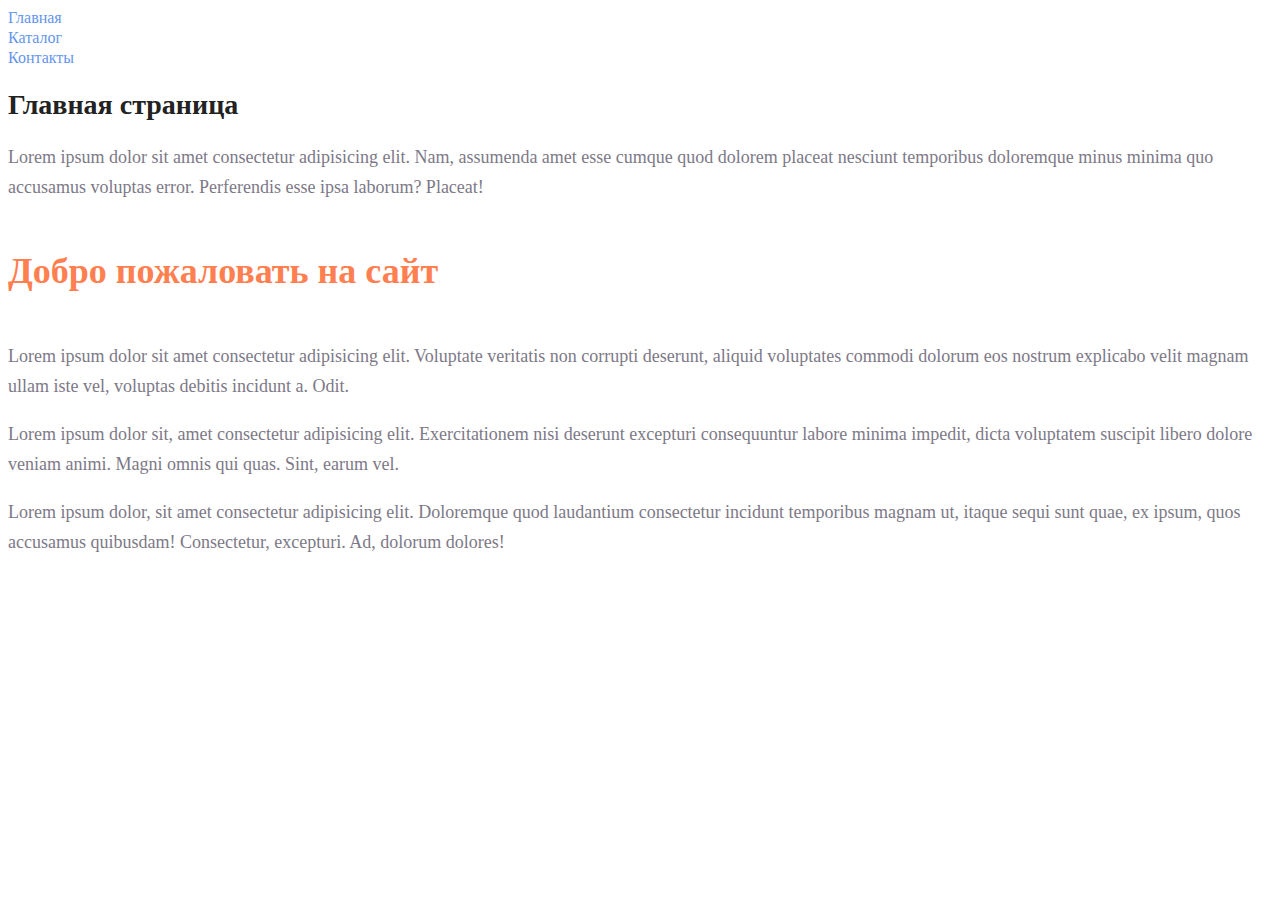
<file: index.html>
<!DOCTYPE html>
<html lang="ru">

<head>
    <meta charset="UTF-8">
    <meta name="viewport" content="width=device-width, initial-scale=1.0">
    <title>Main Page</title>
    <link rel="stylesheet" href="./styles/styles.css">
</head>

<body>
    <a class="menu_links" href="#">Главная</a><br>
    <a class="menu_links" href="catalog.html">Каталог</a><br>
    <a class="menu_links" href="contacts.html">Контакты</a><br>
    <h1 class="headline1_style">Главная страница</h1>
    <p class="paragraph_style">Lorem ipsum dolor sit amet consectetur adipisicing elit. Nam, assumenda amet esse
        cumque quod dolorem placeat nesciunt temporibus doloremque minus minima quo accusamus voluptas error.
        Perferendis esse ipsa laborum? Placeat!</p>
    <h2 class="headline2_style">Добро пожаловать на сайт</h2>
    <p class="paragraph_style">Lorem ipsum dolor sit amet consectetur adipisicing elit. Voluptate veritatis non
        corrupti deserunt, aliquid voluptates commodi dolorum eos nostrum explicabo velit magnam ullam iste vel,
        voluptas debitis incidunt a. Odit.</p>
    <p class="paragraph_style">Lorem ipsum dolor sit, amet consectetur adipisicing elit. Exercitationem nisi
        deserunt excepturi consequuntur labore minima impedit, dicta voluptatem suscipit libero dolore veniam animi.
        Magni omnis qui quas. Sint, earum vel.</p>
    <p class="paragraph_style">Lorem ipsum dolor, sit amet consectetur adipisicing elit. Doloremque quod laudantium
        consectetur incidunt temporibus magnam ut, itaque sequi sunt quae, ex ipsum, quos accusamus quibusdam!
        Consectetur, excepturi. Ad, dolorum dolores!</p>
</body>

</html>
</file>
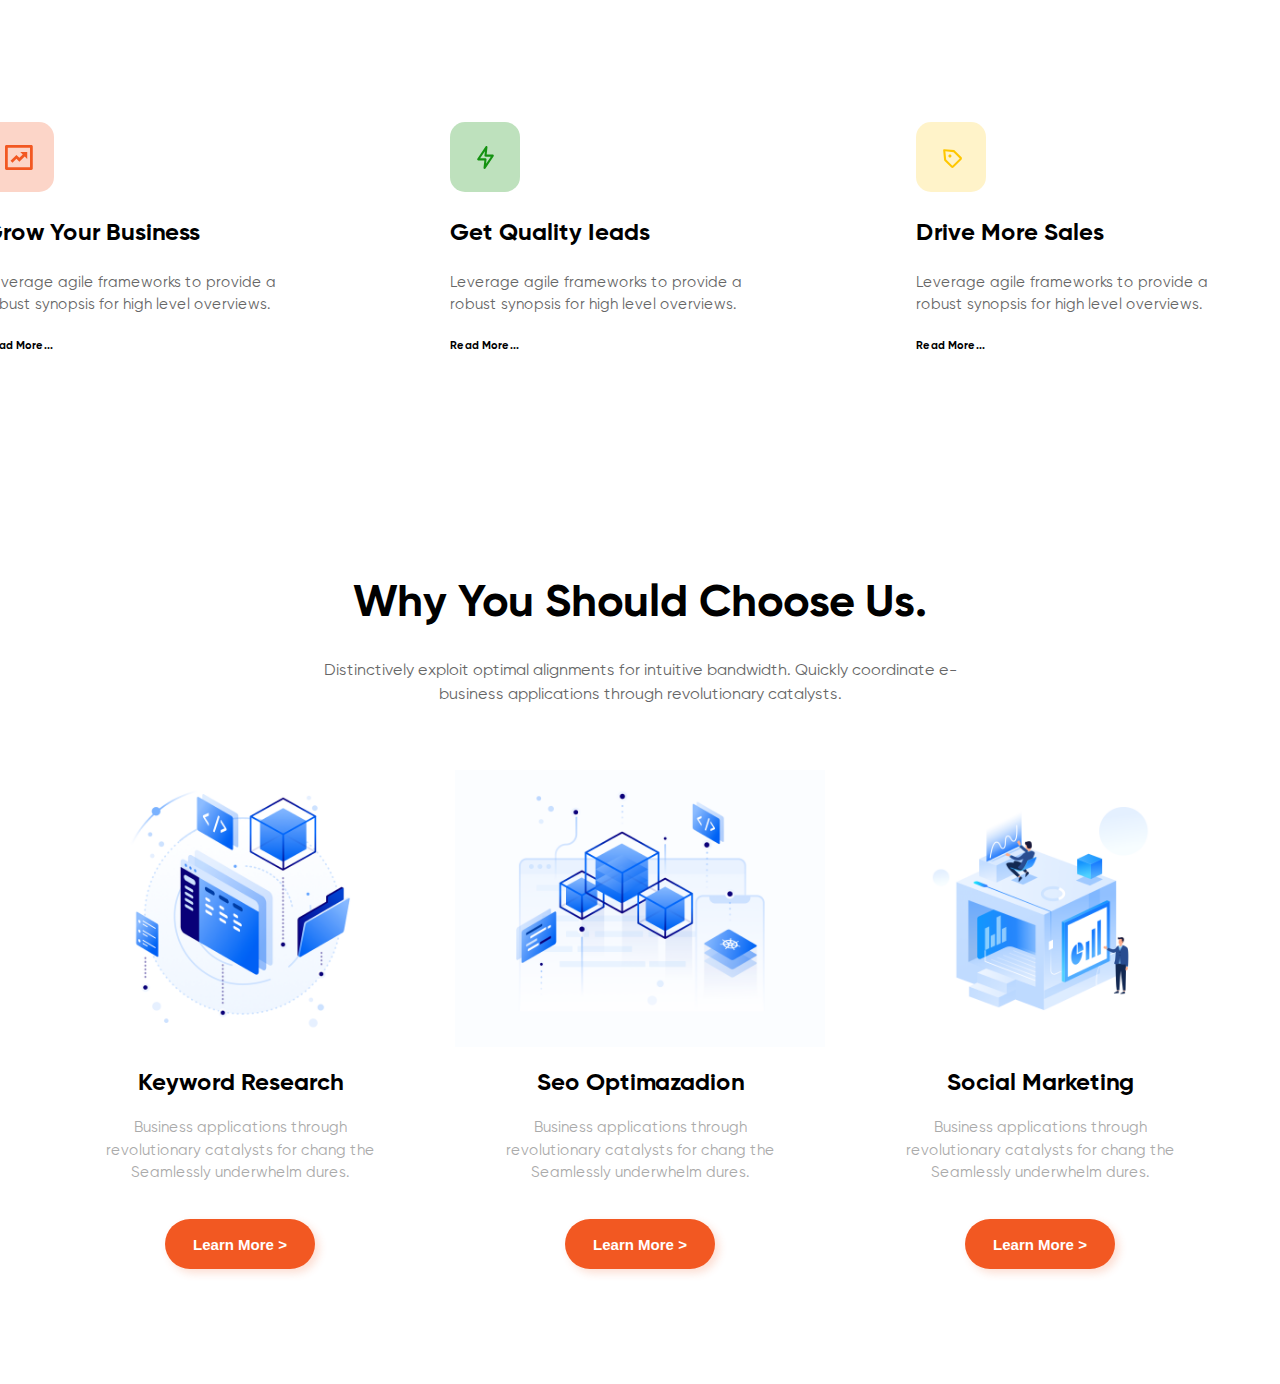
<file: Figma/HW 2/index.html>
<!DOCTYPE html>
<html lang="en">

<head>
    <meta charset="UTF-8">
    <meta name="viewport" content="width=device-width, initial-scale=1.0">
    <title>Seo2</title>

    <link rel="stylesheet" href="./assets/styles/style.css">
</head>

<body>
    <section class="upper-sect border">
        <div class="upper-block-flex">
            <div class="upper-block border">
                <img src="./assets/images/icon1.svg" alt="" class="block-content block-img">
                <h1 class="block-content block-tittle">Grow Your Business</h1>
                <p class="block-content block-text">Leverage agile frameworks to provide a robust synopsis for high
                    level overviews.
                </p>
                <a class="block-content block-link" href="#">Read More...</a>
            </div>
            <div class="upper-block border">
                <img src="./assets/images/icon2.svg" alt="" class="block-content block-img">
                <h1 class="block-content block-tittle">Get Quality Ieads</h1>
                <p class="block-content block-text">Leverage agile frameworks to provide a robust synopsis for high
                    level overviews.
                </p>
                <a class="block-content block-link" href="#">Read More...</a>
            </div>
            <div class="upper-block border">
                <img src="./assets/images/icon3.svg" alt="" class="block-content block-img">
                <h1 class="block-content block-tittle">Drive More Sales</h1>
                <p class="block-content block-text">Leverage agile frameworks to provide a robust synopsis for high
                    level overviews.
                </p>
                <a class="block-content block-link" href="#">Read More...</a>
            </div>
        </div>
    </section>
    <section class="bottom-sect border">
        <h1 class="bottom-sect-tittle">Why You Should Choose Us.</h1>
        <p class="bottom-sect-text">Distinctively exploit optimal alignments for intuitive bandwidth. Quickly coordinate e-business
            applications through revolutionary catalysts.</p>
        <div class="bottom-blocks-border border">
            <div class="bottom-block border">
                <img src="./assets/images/seamless.png" alt="" class="bottom-block-img">
                <h1 class="bottom-block-tittle">Keyword Research</h1>
                <p class="bottom-block-text">Business applications through revolutionary catalysts for chang the
                    Seamlessly underwhelm dures.</p>
                <button class="bottom-block-button">Learn More ></button>
            </div>
            <div class="bottom-block border">
                <img src="./assets/images/seoopt.png" alt="" class="bottom-block-img">
                <h1 class="bottom-block-tittle">Seo Optimazadion</h1>
                <p class="bottom-block-text">Business applications through revolutionary catalysts for chang the
                    Seamlessly underwhelm dures.</p>
                <button class="bottom-block-button">Learn More ></button>
            </div>
            <div class="bottom-block border">
                <img src="./assets/images/socmark.png" alt="" class="bottom-block-img">
                <h1 class="bottom-block-tittle">Social Marketing</h1>
                <p class="bottom-block-text">Business applications through revolutionary catalysts for chang the
                    Seamlessly underwhelm dures.</p>
                <button class="bottom-block-button">Learn More ></button>
            </div>
        </div>
    </section>
</body>

</html>
</file>
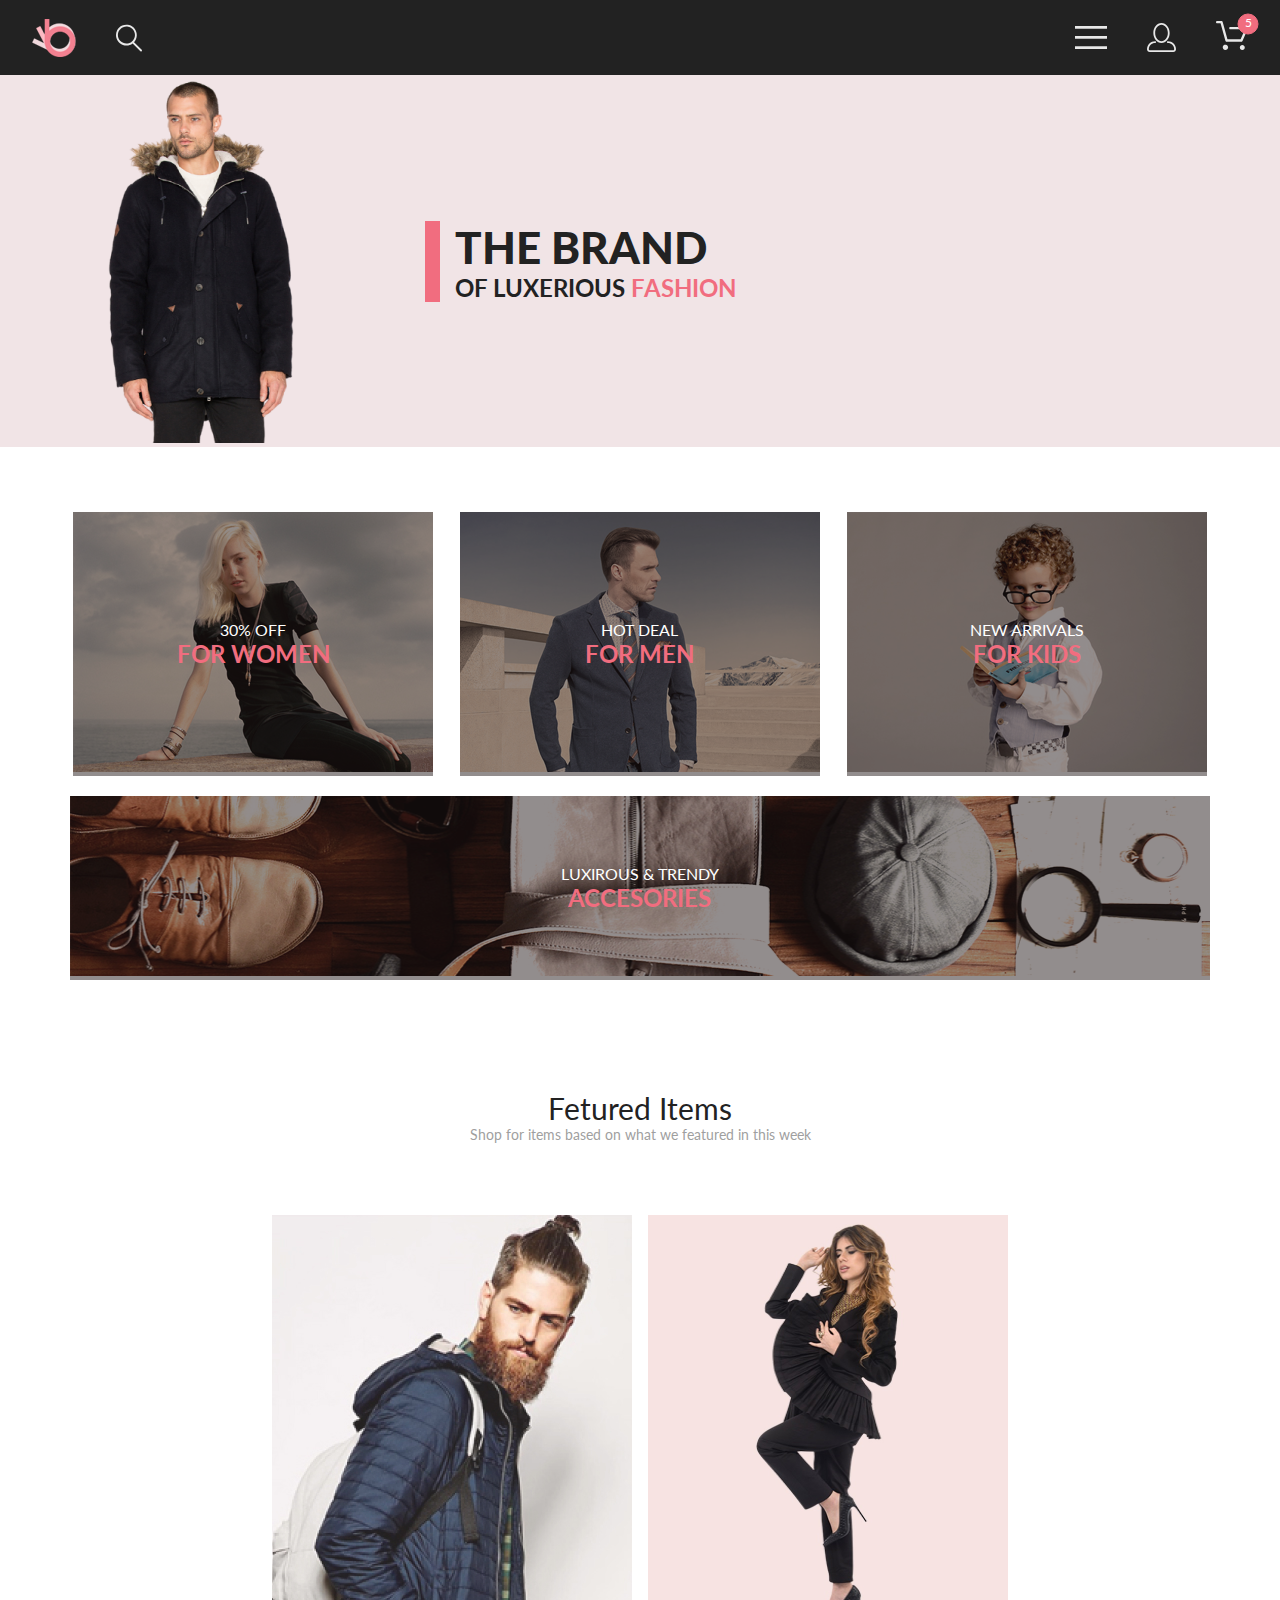
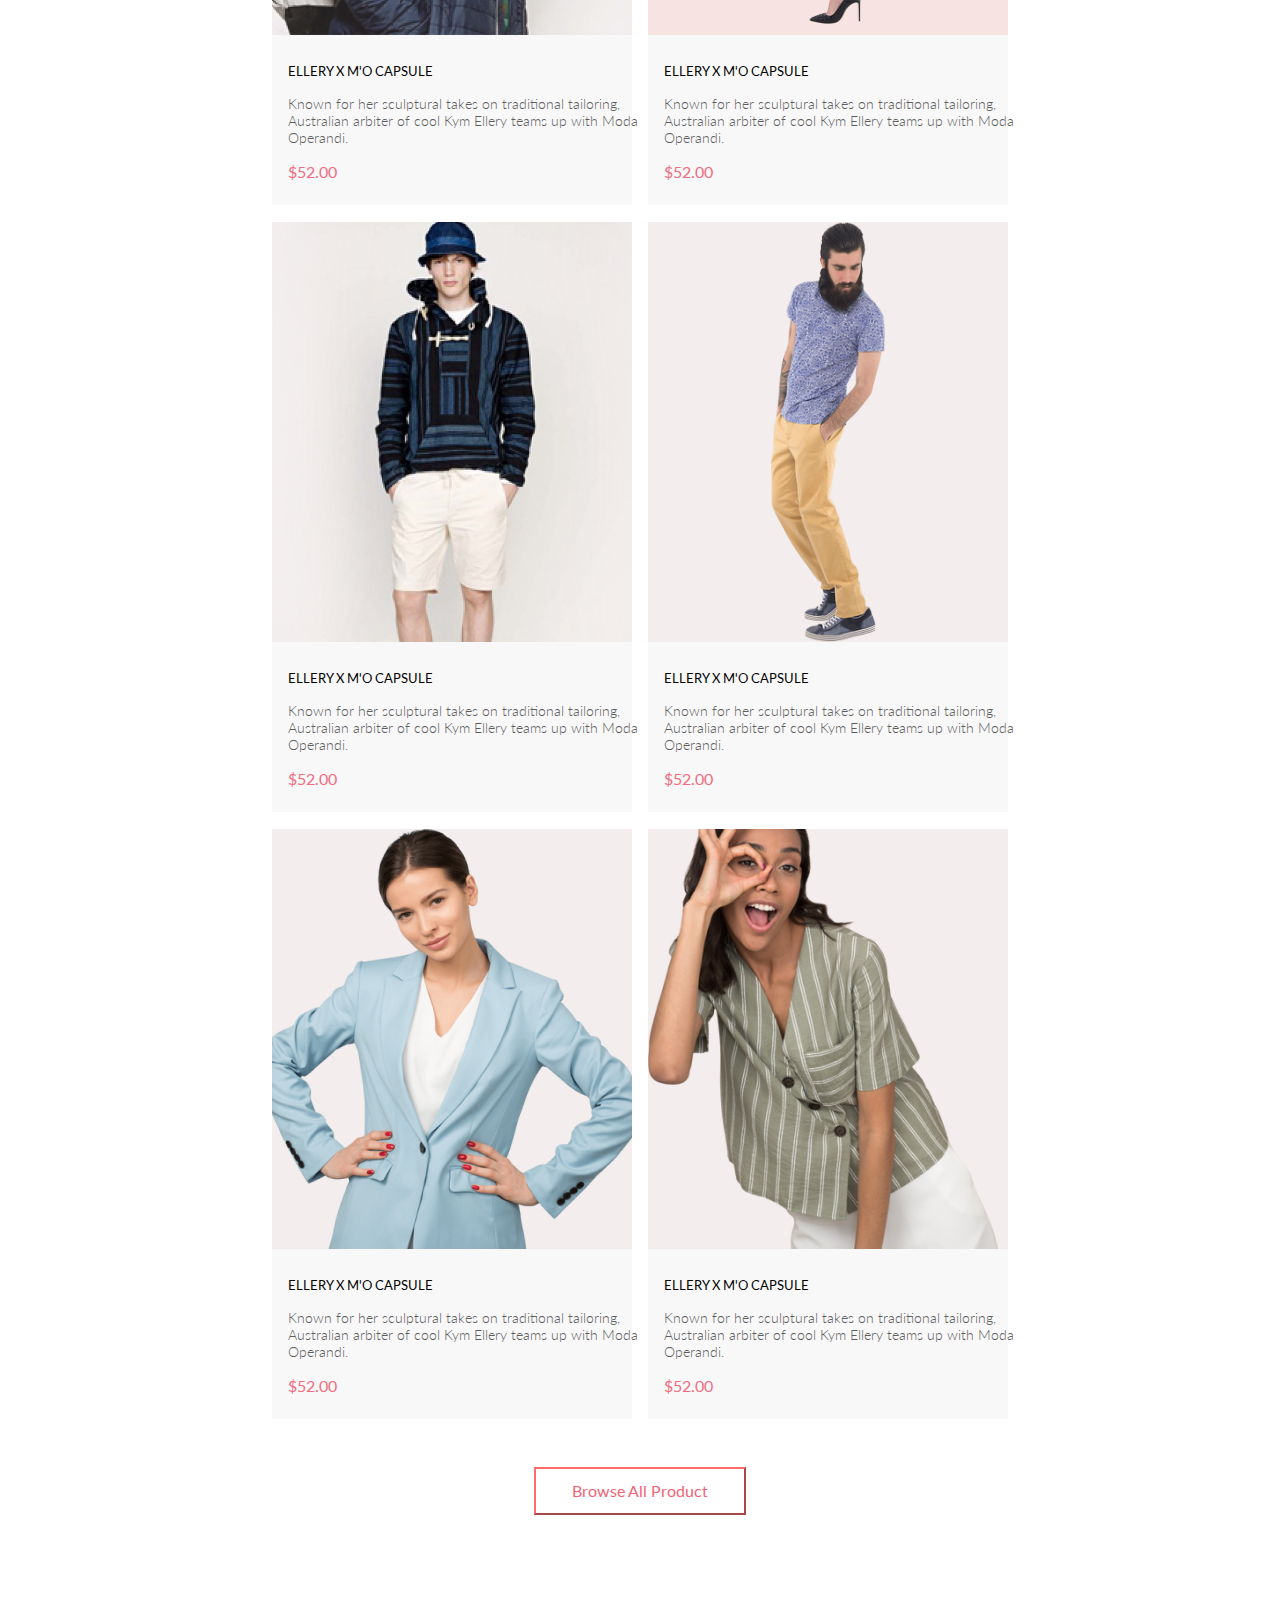
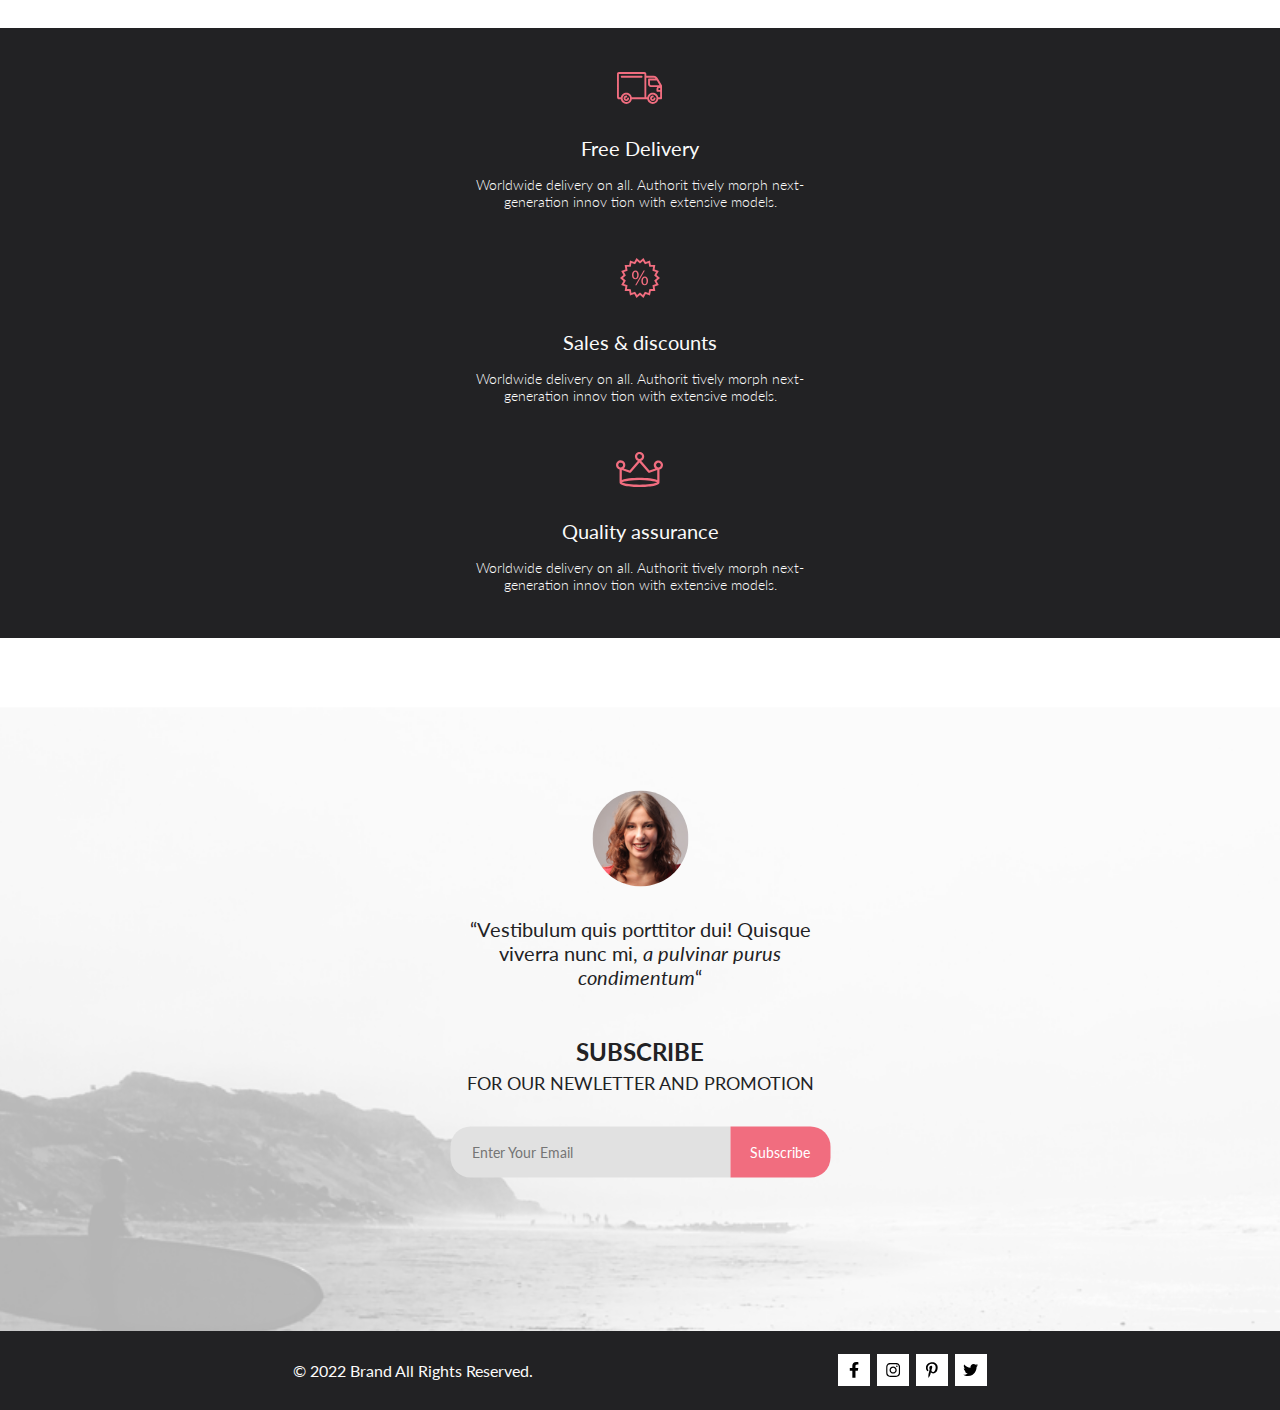
<file: Figma/HW/index.html>
<!DOCTYPE html>
<html lang="en">

<head>
    <meta charset="UTF-8">
    <meta name="viewport" content="width=device-width, initial-scale=1.0">
    <title>Seo & Digital</title>
    <link rel="stylesheet" href="./assets/styles/style.css">
    <link rel="preconnect" href="https://fonts.googleapis.com">
    <link rel="preconnect" href="https://fonts.gstatic.com" crossorigin>
    <link href="https://fonts.googleapis.com/css2?family=Lato:wght@300;400;700&display=swap" rel="stylesheet">
</head>

<body>
    <div class="head-color-sect">
        <div class="header-left imgs">
            <img class="logo-svg" src="./assets/images/header/logo.png" alt="">
            <img class="search-svg" src="./assets/images/header/search.svg" alt="">
        </div>
        <div class="header-right imgs">
            <img class="menu-svg" src="./assets/images/header/menu.svg" alt="">
            <div class="underheader-div-menu">
                <h1 class="underheader-div_menu tittle">MENU</h1>
                <p class="underheader-div_menu class">MAN</p>
                <p class="underheader-div_menu category">Accessories</p>
                <p class="underheader-div_menu category">Bags</p>
                <p class="underheader-div_menu category">Denim</p>
                <p class="underheader-div_menu category">T-Shirts</p>
                <p class="underheader-div_menu class">WOMAN</p>
                <p class="underheader-div_menu category">Accessories</p>
                <p class="underheader-div_menu category">Jackets & Coats</p>
                <p class="underheader-div_menu category">Polos</p>
                <p class="underheader-div_menu category">T-Shirts</p>
                <p class="underheader-div_menu category">Shirts</p>
                <p class="underheader-div_menu class">KIDS</p>
                <p class="underheader-div_menu category">Accessories</p>
                <p class="underheader-div_menu category">Jackets & Coats</p>
                <p class="underheader-div_menu category">Polos</p>
                <p class="underheader-div_menu category">T-Shirts</p>
                <p class="underheader-div_menu category">Shirts</p>
                <p class="underheader-div_menu category">Bags</p>
            </div>
            <img class="profile-svg mobile-hide" src="./assets/images/header/profile.svg" alt="">
            <div class="cart mobile-hide"><img class="cart-svg mobile-hide" src="./assets/images/header/cart.svg"
                    alt="">
                <div class="cart-counter mobile-hide">
                    <p class="count mobile-hide">5</p>
                </div>
            </div>
        </div>
    </div>
    <section class="underheader-sect">
        <div class="underheader-div-pic">
            <picture>
                <source class="mobile-img" media="(max-width:1439px)"
                    srcset="./assets/images/underheader/dude_in_jacket-mobile.png">
                <img class="mobile-hide" src="./assets/images/underheader/dude_in_jacket.png" alt="">
            </picture>
        </div>
        <div class="underheader-div-text">
            <h1 class="underheader-tittle">THE BRAND</h1>
            <p class="underheader-text">OF LUXERIOUS <span class="underheader-text fashion">FASHION</span></p>
        </div>
    </section>
    <section class="middle-content-sect">
        <div class="middle-content-grid">
            <div class="content-grid block">
                <div><img src="./assets/images/middle/1-forwomen.png" alt="" class="block-img">
                    <div class="image-filter"></div>
                </div>
                <div>
                    <h1 class="block-tittle">30% OFF<br><span class="colorized">FOR WOMEN</span></h1>
                </div>
            </div>
            <div class="content-grid block">
                <div><img src="./assets/images/middle/2-formen.png" alt="" class="block-img">
                    <div class="image-filter"></div>
                </div>
                <div>
                    <h1 class="block-tittle">HOT DEAL<br><span class="colorized">FOR MEN</span></h1>
                </div>
            </div>
            <div class="content-grid block">
                <div><img src="./assets/images/middle/3-forkids.png" alt="" class="block-img">
                    <div class="image-filter"></div>
                </div>
                <div>
                    <h1 class="block-tittle">NEW ARRIVALS<br><span class="colorized">FOR KIDS</span></h1>
                </div>
            </div>
            <div class="content-grid block bottom">
                <div><img src="./assets/images/middle/4-ACCESORIES.png" alt="" class="block-img wide">
                    <div class="image-filter"></div>
                </div>
                <div>
                    <h1 class="block-tittle">LUXIROUS & TRENDY<br><span class="colorized">ACCESORIES</span></h1>
                </div>
            </div>
        </div>
    </section>
    <section class="bottom-content-sect">
        <div class="bottom-content-tittle">
            <h1 class="bottom-tittle">Fetured Items</h1>
            <p class="bottom-text">Shop for items based on what we featured in this week</p>
        </div>
        <div class="bottom-content-grid">
            <div class="bottom-grid-block">
                <div class="filtered_img">
                    <button class="add-to-cart-button"><img src="./assets/images/header/cart.svg" alt="">Add to
                        Cart</button>
                    <img src="./assets/images/bottom/firstman.jpg" alt="" class="bottom-block-img">
                </div>
                <div class="bottom-block-text-content">
                    <h1 class="bottom-block-tittle">ELLERY X M'O CAPSULE</h1>
                    <p class="bottom-block-text">Known for her sculptural takes on traditional tailoring, Australian
                        arbiter
                        of cool Kym Ellery teams up with Moda Operandi.</p>
                    <p class="bottom-block-price">$52.00</p>
                </div>
            </div>
            <div class="bottom-grid-block">
                <div class="filtered_img">
                    <button class="add-to-cart-button"><img src="./assets/images/header/cart.svg" alt="">Add to
                        Cart</button>
                    <img src="./assets/images/bottom/secondwoman.jpg" alt="" class="bottom-block-img">
                </div>
                <div class="bottom-block-text-content">
                    <h1 class="bottom-block-tittle">ELLERY X M'O CAPSULE</h1>
                    <p class="bottom-block-text">Known for her sculptural takes on traditional tailoring, Australian
                        arbiter
                        of cool Kym Ellery teams up with Moda Operandi.</p>
                    <p class="bottom-block-price">$52.00</p>
                </div>
            </div>
            <div class="bottom-grid-block">
                <div class="filtered_img">
                    <button class="add-to-cart-button"><img src="./assets/images/header/cart.svg" alt="">Add to
                        Cart</button>
                    <img src="./assets/images/bottom/thirdman.png" alt="" class="bottom-block-img">
                </div>
                <div class="bottom-block-text-content">
                    <h1 class="bottom-block-tittle">ELLERY X M'O CAPSULE</h1>
                    <p class="bottom-block-text">Known for her sculptural takes on traditional tailoring, Australian
                        arbiter
                        of cool Kym Ellery teams up with Moda Operandi.</p>
                    <p class="bottom-block-price">$52.00</p>
                </div>
            </div>
            <div class="bottom-grid-block">
                <div class="filtered_img">
                    <button class="add-to-cart-button"><img src="./assets/images/header/cart.svg" alt="">Add to
                        Cart</button>
                    <img src="./assets/images/bottom/fourthman.png" alt="" class="bottom-block-img">
                </div>
                <div class="bottom-block-text-content">
                    <h1 class="bottom-block-tittle">ELLERY X M'O CAPSULE</h1>
                    <p class="bottom-block-text">Known for her sculptural takes on traditional tailoring, Australian
                        arbiter
                        of cool Kym Ellery teams up with Moda Operandi.</p>
                    <p class="bottom-block-price">$52.00</p>
                </div>
            </div>
            <div class="bottom-grid-block">
                <div class="filtered_img">
                    <button class="add-to-cart-button"><img src="./assets/images/header/cart.svg" alt="">Add to
                        Cart</button>
                    <img src="./assets/images/bottom/fivethwoman.png" alt="" class="bottom-block-img">
                </div>
                <div class="bottom-block-text-content">
                    <h1 class="bottom-block-tittle">ELLERY X M'O CAPSULE</h1>
                    <p class="bottom-block-text">Known for her sculptural takes on traditional tailoring, Australian
                        arbiter
                        of cool Kym Ellery teams up with Moda Operandi.</p>
                    <p class="bottom-block-price">$52.00</p>
                </div>
            </div>
            <div class="bottom-grid-block">
                <div class="filtered_img">
                    <button class="add-to-cart-button"><img src="./assets/images/header/cart.svg" alt="">Add to
                        Cart</button>
                    <img src="./assets/images/bottom/sixthwoman.png" alt="" class="bottom-block-img">
                </div>
                <div class="bottom-block-text-content">
                    <h1 class="bottom-block-tittle">ELLERY X M'O CAPSULE</h1>
                    <p class="bottom-block-text">Known for her sculptural takes on traditional tailoring, Australian
                        arbiter
                        of cool Kym Ellery teams up with Moda Operandi.</p>
                    <p class="bottom-block-price">$52.00</p>
                </div>
            </div>
        </div>
        <div class="bottom-button">
            <button class="b-button">Browse All Product</button>
        </div>
    </section>
    <section class="footer-up-sect">
        <div class="footer-up-sect-block">
            <svg xmlns="http://www.w3.org/2000/svg" width="46" height="32" viewBox="0 0 46 32" fill="none">
                <path
                    d="M30.2868 27.2429H14.8098C14.6026 28.5509 13.9355 29.742 12.9285 30.6021C11.9215 31.4621 10.6406 31.9346 9.31633 31.9346C7.99203 31.9346 6.71117 31.4621 5.70415 30.6021C4.69713 29.742 4.03003 28.5509 3.82283 27.2429H1.88582C1.391 27.2397 0.91765 27.0404 0.569536 26.6887C0.221422 26.337 0.0269624 25.8618 0.0288259 25.3669V1.87695C0.0266969 1.38195 0.221028 0.906335 0.56917 0.554443C0.917313 0.202551 1.39082 0.00317363 1.88582 0H27.4368C27.9318 0.00317353 28.4051 0.202522 28.7531 0.554443C29.1011 0.906364 29.2952 1.38204 29.2928 1.87695V3.78198H36.4138C36.4942 3.78164 36.5742 3.79208 36.6518 3.81299C38.9518 4.01299 40.1088 5.2129 41.3288 7.2749L44.8878 13.3689C44.9727 13.5136 45.0176 13.6782 45.0178 13.8459V26.304C45.0189 26.5515 44.9216 26.7892 44.7475 26.9651C44.5733 27.141 44.3364 27.2406 44.0888 27.2419H41.2748C41.0676 28.5499 40.4005 29.741 39.3935 30.6011C38.3865 31.4611 37.1056 31.9336 35.7813 31.9336C34.457 31.9336 33.1762 31.4611 32.1691 30.6011C31.1621 29.741 30.495 28.5499 30.2878 27.2419L30.2868 27.2429ZM32.0648 26.304C32.0727 27.0369 32.2973 27.7511 32.7102 28.3567C33.1231 28.9623 33.706 29.4322 34.3854 29.7073C35.0649 29.9824 35.8105 30.0503 36.5284 29.9026C37.2464 29.7548 37.9046 29.398 38.4202 28.877C38.9358 28.3559 39.2857 27.6941 39.426 26.9746C39.5662 26.2551 39.4905 25.5103 39.2083 24.8337C38.9262 24.1572 38.4502 23.5794 37.8403 23.1729C37.2304 22.7663 36.5138 22.5491 35.7808 22.5488C34.7905 22.5552 33.8431 22.9543 33.1464 23.6582C32.4498 24.3621 32.0608 25.3136 32.0648 26.304ZM5.60085 26.304C5.60874 27.0369 5.83327 27.7511 6.2462 28.3567C6.65914 28.9623 7.24201 29.4322 7.92143 29.7073C8.60086 29.9824 9.34648 30.0503 10.0644 29.9026C10.7824 29.7548 11.4406 29.398 11.9562 28.877C12.4718 28.3559 12.8217 27.6941 12.962 26.9746C13.1022 26.2551 13.0265 25.5103 12.7443 24.8337C12.4622 24.1572 11.9862 23.5794 11.3763 23.1729C10.7664 22.7663 10.0498 22.5491 9.31682 22.5488C8.3263 22.5549 7.37866 22.9537 6.68181 23.6577C5.98496 24.3617 5.59585 25.3134 5.59984 26.304H5.60085ZM41.2728 25.366H43.1588V19.7478H40.4228C40.3002 19.7473 40.1789 19.7227 40.0659 19.6753C39.9528 19.6279 39.8502 19.5585 39.7639 19.4714C39.6776 19.3843 39.6094 19.281 39.563 19.1675C39.5167 19.054 39.4932 18.9324 39.4938 18.8098V16.9629C39.4935 16.2423 39.7691 15.5488 40.2638 15.0249H33.8848C33.8076 15.0248 33.7307 15.015 33.6558 14.9958C32.9511 14.933 32.2956 14.6081 31.819 14.0852C31.3423 13.5623 31.0793 12.8794 31.0818 12.1719V7.47192C31.0812 7.34927 31.1047 7.22758 31.151 7.11401C31.1973 7.00044 31.2656 6.89725 31.3519 6.81006C31.4381 6.72286 31.5407 6.6535 31.6538 6.60596C31.7669 6.55841 31.8882 6.53361 32.0108 6.53296H38.4938C38.1495 6.21428 37.7421 5.97123 37.2981 5.81982C36.854 5.66842 36.3831 5.61187 35.9158 5.65381H29.2928V25.3618H30.2868C30.494 24.0538 31.1611 22.8627 32.1682 22.0027C33.1752 21.1426 34.456 20.6702 35.7803 20.6702C37.1046 20.6702 38.3855 21.1426 39.3925 22.0027C40.3995 22.8627 41.0666 24.0538 41.2738 25.3618L41.2728 25.366ZM14.8088 25.366H27.4358V1.87598H1.88582V25.366H3.82283C4.03003 24.058 4.69713 22.8666 5.70415 22.0066C6.71117 21.1465 7.99203 20.6741 9.31633 20.6741C10.6406 20.6741 11.9215 21.1465 12.9285 22.0066C13.9355 22.8666 14.6026 24.058 14.8098 25.366H14.8088ZM41.3508 16.9658V17.875H43.1588V16.0278H42.2798C42.033 16.0294 41.7968 16.1288 41.6229 16.304C41.449 16.4792 41.3516 16.716 41.3518 16.9629L41.3508 16.9658ZM32.9378 12.1738C32.9368 12.4263 33.0359 12.6691 33.2134 12.8486C33.3909 13.0282 33.6324 13.13 33.8848 13.1318C33.9487 13.1316 34.0124 13.1384 34.0748 13.1519H42.5998L39.8339 8.41602H32.9338L32.9378 12.1738ZM33.0308 26.3059C33.0279 25.5734 33.3157 24.8695 33.8311 24.3489C34.3464 23.8283 35.0473 23.5333 35.7798 23.5288C36.0286 23.5288 36.2672 23.6278 36.4431 23.8037C36.619 23.9796 36.7178 24.218 36.7178 24.4668C36.7178 24.7156 36.619 24.9542 36.4431 25.1301C36.2672 25.306 36.0286 25.4048 35.7798 25.4048C35.6015 25.4032 35.4267 25.4548 35.2777 25.5527C35.1286 25.6507 35.012 25.7905 34.9427 25.9548C34.8733 26.1191 34.8544 26.3005 34.8882 26.4756C34.922 26.6507 35.0071 26.8118 35.1326 26.9385C35.2582 27.0651 35.4185 27.1516 35.5933 27.187C35.7681 27.2224 35.9494 27.2051 36.1144 27.1372C36.2793 27.0693 36.4203 26.9538 36.5196 26.8057C36.6188 26.6575 36.6718 26.4833 36.6718 26.3049C36.6718 26.0587 36.7696 25.8226 36.9438 25.6484C37.1179 25.4743 37.3541 25.3765 37.6003 25.3765C37.8466 25.3765 38.0828 25.4743 38.2569 25.6484C38.431 25.8226 38.5288 26.0587 38.5288 26.3049C38.5288 27.0343 38.2391 27.7338 37.7234 28.2495C37.2077 28.7652 36.5082 29.0549 35.7788 29.0549C35.0495 29.0549 34.35 28.7652 33.8343 28.2495C33.3186 27.7338 33.0288 27.0343 33.0288 26.3049L33.0308 26.3059ZM6.56682 26.3059C6.56389 25.5734 6.85171 24.8695 7.36708 24.3489C7.88245 23.8283 8.58329 23.5333 9.31584 23.5288C9.56462 23.5288 9.8032 23.6278 9.97911 23.8037C10.155 23.9796 10.2538 24.218 10.2538 24.4668C10.2538 24.7156 10.155 24.9542 9.97911 25.1301C9.8032 25.306 9.56462 25.4048 9.31584 25.4048C9.13751 25.4032 8.9627 25.4548 8.81365 25.5527C8.66459 25.6507 8.548 25.7905 8.47865 25.9548C8.40931 26.1191 8.39033 26.3005 8.42415 26.4756C8.45797 26.6507 8.54305 26.8118 8.6686 26.9385C8.79414 27.0651 8.95449 27.1516 9.12929 27.187C9.30409 27.2224 9.48546 27.2051 9.65038 27.1372C9.8153 27.0693 9.95634 26.9538 10.0556 26.8057C10.1548 26.6575 10.2078 26.4833 10.2078 26.3049C10.2078 26.0587 10.3057 25.8226 10.4798 25.6484C10.6539 25.4743 10.8901 25.3765 11.1363 25.3765C11.3826 25.3765 11.6188 25.4743 11.7929 25.6484C11.967 25.8226 12.0648 26.0587 12.0648 26.3049C12.0648 27.0343 11.7751 27.7338 11.2594 28.2495C10.7437 28.7652 10.0442 29.0549 9.31484 29.0549C8.58549 29.0549 7.88601 28.7652 7.37029 28.2495C6.85456 27.7338 6.56484 27.0343 6.56484 26.3049L6.56682 26.3059ZM4.70885 5.65991C4.46008 5.65991 4.22149 5.56116 4.04558 5.38525C3.86967 5.20934 3.77083 4.9707 3.77083 4.72192C3.77083 4.47315 3.86967 4.2345 4.04558 4.05859C4.22149 3.88268 4.46008 3.78394 4.70885 3.78394H24.6088C24.8576 3.78394 25.0962 3.88268 25.2721 4.05859C25.448 4.2345 25.5468 4.47315 25.5468 4.72192C25.5468 4.9707 25.448 5.20934 25.2721 5.38525C25.0962 5.56116 24.8576 5.65991 24.6088 5.65991H4.70885Z"
                    fill="#F16D7F" />
            </svg>
            <h1 class="footer-tittle">Free Delivery</h1>
            <p class="footer-text">Worldwide delivery on all. Authorit tively morph next-generation innov tion with
                extensive models.</p>
        </div>
        <div class="footer-up-sect-block"><svg xmlns="http://www.w3.org/2000/svg" width="40" height="40"
                viewBox="0 0 40 40" fill="none">
                <path
                    d="M19.9939 37.0239L16.5229 39.9238L14.2349 36.0039L9.99487 37.5159L9.17285 33.0359L4.67987 32.991L5.41187 28.491L1.20386 26.8909L3.41388 22.925L-0.00012207 19.96L3.41187 16.9929L1.2019 13.0278L5.41089 11.428L4.67786 6.93286L9.17188 6.88892L9.9939 2.40894L14.2339 3.91992L16.5219 0L19.9929 2.8999L23.4639 0L25.7529 3.9209L29.9929 2.40894L30.8139 6.88989L35.3079 6.93481L34.5759 11.4299L38.7839 13.03L36.5739 16.9958L39.9859 19.9609L36.5739 22.928L38.7829 26.894L34.5739 28.4939L35.3069 32.988L30.8119 33.033L29.9909 37.5139L25.7529 36.0029L23.4639 39.9229L19.9939 37.0239ZM21.1999 35.541L22.9609 37.012L24.1219 35.022L24.9139 33.666L26.3819 34.189L28.5329 34.957L28.9499 32.6838L29.2349 31.1289L30.7959 31.113L33.0779 31.092L32.7059 28.8098L32.4519 27.25L33.9109 26.696L36.0449 25.8828L34.9249 23.873L34.1589 22.498L35.3419 21.4709L37.0759 19.9609L35.3429 18.4609L34.1599 17.4319L34.9259 16.0559L36.0469 14.0449L33.9129 13.2339L32.4539 12.6809L32.7089 11.1208L33.0809 8.83984L30.7989 8.81689L29.2389 8.80103L28.9539 7.24683L28.5379 4.97388L26.3859 5.74097L24.9179 6.26392L24.1249 4.90698L22.9629 2.91699L21.2009 4.38794L19.9958 5.39282L18.7909 4.38794L17.0299 2.91699L15.8689 4.90601L15.0769 6.26294L13.6078 5.73999L11.4579 4.97192L11.0399 7.24585L10.7549 8.80005L9.19489 8.81592L6.91388 8.83789L7.28589 11.1199L7.53986 12.678L6.08087 13.2329L3.94586 14.0439L5.06689 16.0549L5.83289 17.4299L4.6499 18.459L2.91589 19.967L4.64886 21.4739L5.83185 22.5029L5.06586 23.8779L3.94489 25.8879L6.07788 26.698L7.5379 27.2529L7.2829 28.812L6.91187 31.0959L9.19287 31.1189L10.7529 31.135L11.0379 32.6899L11.4549 34.9619L13.6069 34.1948L15.0759 33.6719L15.8679 35.0288L17.0299 37.019L18.7909 35.5479L19.9958 34.543L21.1999 35.541ZM21.3179 23.02C21.3179 20.093 22.8829 18.4648 24.7769 18.4648C26.7829 18.4648 28.0769 20.0279 28.0769 22.7949C28.0769 25.8539 26.4919 27.3718 24.6619 27.3718C22.8829 27.3718 21.3379 25.922 21.3179 23.02ZM22.8389 22.9319C22.8159 24.7829 23.5209 26.1899 24.7109 26.1899C25.9879 26.1899 26.5609 24.8049 26.5609 22.8899C26.5609 21.1249 26.0539 19.6528 24.7109 19.6528C23.4999 19.6488 22.8389 21.1029 22.8389 22.9309V22.9319ZM15.1938 27.332L23.6089 12.613H24.8419L16.4269 27.332H15.1938ZM11.9789 16.99C11.9789 14.09 13.5419 12.458 15.4369 12.458C17.4369 12.458 18.7629 14.022 18.7629 16.79C18.7629 19.848 17.1769 21.365 15.3269 21.365C13.5439 21.365 11.9999 19.915 11.9789 16.991V16.99ZM13.5209 16.9238C13.4769 18.7748 14.1618 20.1809 15.3708 20.1829C16.6479 20.1829 17.2209 18.7988 17.2209 16.8828C17.2209 15.1168 16.7139 13.645 15.3708 13.645C14.1618 13.642 13.5209 15.092 13.5209 16.925V16.9238Z"
                    fill="#F16D7F" />
            </svg>
            <h1 class="footer-tittle">Sales & discounts</h1>
            <p class="footer-text">Worldwide delivery on all. Authorit tively morph next-generation innov tion with
                extensive models.</p>
        </div>
        <div class="footer-up-sect-block"><svg xmlns="http://www.w3.org/2000/svg" width="48" height="35"
                viewBox="0 0 48 35" fill="none">
                <path
                    d="M42.393 8.53564C41.1766 8.52335 40.0049 8.99349 39.1342 9.84302C38.2635 10.6925 37.7647 11.8522 37.747 13.0686C37.7501 13.7086 37.8911 14.3405 38.1603 14.9211C38.4295 15.5018 38.8206 16.0176 39.3071 16.4336L33.4471 18.4888L25.1081 8.80566C26.0034 8.50693 26.7831 7.93646 27.3388 7.17358C27.8945 6.41071 28.1983 5.49331 28.2081 4.54956C28.1828 3.33432 27.6824 2.17743 26.814 1.3269C25.9457 0.476377 24.7785 0 23.563 0C22.3475 0 21.1804 0.476377 20.3121 1.3269C19.4437 2.17743 18.9432 3.33432 18.918 4.54956C18.9277 5.48395 19.2253 6.39274 19.7702 7.15186C20.3151 7.91097 21.0809 8.48368 21.9631 8.79175L13.611 18.4917L7.7531 16.4368C8.23917 16.0206 8.62989 15.5045 8.89873 14.9238C9.16757 14.3432 9.30822 13.7116 9.31108 13.0718C9.33412 12.195 9.10852 11.3296 8.66045 10.5757C8.21238 9.82172 7.56009 9.2099 6.77898 8.81104C5.99787 8.41217 5.11986 8.2424 4.24639 8.32153C3.37291 8.40067 2.53965 8.72555 1.84295 9.2583C1.14624 9.79105 0.614525 10.5101 0.309254 11.3323C0.00398245 12.1545 -0.0623783 13.0462 0.117848 13.9045C0.298073 14.7629 0.717494 15.5526 1.32769 16.1826C1.93788 16.8126 2.71394 17.2571 3.56609 17.4646V29.7556C3.57345 29.8376 3.59015 29.9184 3.61602 29.9966C3.58308 30.1233 3.56636 30.2538 3.56609 30.3848C3.56609 34.7968 21.485 34.9268 23.528 34.9268C25.571 34.9268 43.49 34.7978 43.49 30.3848C43.4893 30.2539 43.4725 30.1234 43.44 29.9966C43.4676 29.9189 43.4845 29.8379 43.49 29.7556V17.4646C44.5889 17.2244 45.5587 16.5828 46.2094 15.6653C46.8601 14.7478 47.1449 13.6204 47.0082 12.5039C46.8715 11.3874 46.323 10.3621 45.4701 9.62866C44.6173 8.89526 43.5214 8.50653 42.397 8.53857L42.393 8.53564ZM21.174 4.55176C21.1625 4.07755 21.2926 3.61062 21.5477 3.21069C21.8027 2.81076 22.1712 2.49591 22.606 2.3064C23.0408 2.11688 23.5223 2.06132 23.9889 2.14673C24.4555 2.23214 24.8861 2.45463 25.2256 2.78589C25.5652 3.11715 25.7982 3.542 25.8951 4.00635C25.9919 4.4707 25.9482 4.95345 25.7695 5.39282C25.5907 5.8322 25.2851 6.20831 24.8915 6.47314C24.498 6.73798 24.0345 6.8795 23.5601 6.87964C22.9354 6.88605 22.3335 6.64481 21.8863 6.2085C21.4391 5.77218 21.183 5.17647 21.174 4.55176ZM13.584 20.8276C13.801 20.9026 14.0353 20.9113 14.2573 20.8525C14.4792 20.7938 14.6786 20.6701 14.83 20.4976L23.5301 10.3977L32.23 20.4976C32.3812 20.6702 32.5804 20.7938 32.8022 20.8528C33.0239 20.9117 33.2581 20.9033 33.475 20.8286L41.2331 18.1038V28.0408C36.3481 25.9188 25.124 25.8406 23.533 25.8406C21.942 25.8406 10.7141 25.9198 5.83306 28.0408V18.1038L13.584 20.8276ZM23.527 32.7166C14.827 32.7166 9.27802 31.7057 6.97002 30.8547C6.61895 30.7373 6.28322 30.578 5.97002 30.3806C6.69202 29.8596 9.03109 29.1487 12.9361 28.6487C19.9715 27.844 27.0756 27.844 34.111 28.6487C38.011 29.1487 40.3561 29.8596 41.0761 30.3806C40.7654 30.5794 40.4312 30.7388 40.0811 30.8547C37.7791 31.7037 32.235 32.7166 23.527 32.7166ZM2.28008 13.0686C2.26895 12.5945 2.39939 12.1279 2.65471 11.7283C2.91003 11.3286 3.27866 11.0139 3.71355 10.8247C4.14844 10.6355 4.62977 10.5801 5.09624 10.6658C5.56271 10.7514 5.99313 10.9743 6.33245 11.3057C6.67176 11.637 6.90458 12.0618 7.00127 12.5261C7.09797 12.9904 7.05412 13.4731 6.87529 13.9124C6.69647 14.3516 6.39074 14.7277 5.99724 14.9924C5.60374 15.2572 5.14033 15.3986 4.66607 15.3987C4.04091 15.4054 3.43856 15.1638 2.99126 14.7271C2.54396 14.2903 2.28825 13.6937 2.28008 13.0686ZM42.393 15.3987C41.935 15.3875 41.4906 15.2414 41.1152 14.9788C40.7398 14.7162 40.4501 14.3487 40.2825 13.9224C40.1149 13.496 40.0768 13.0297 40.1729 12.5818C40.269 12.1339 40.4952 11.7241 40.8229 11.4041C41.1507 11.084 41.5656 10.8677 42.0157 10.7822C42.4658 10.6968 42.931 10.7459 43.3533 10.9236C43.7756 11.1013 44.1361 11.3997 44.3897 11.7812C44.6433 12.1628 44.7788 12.6105 44.7791 13.0686C44.7704 13.6935 44.5144 14.2895 44.0672 14.7261C43.62 15.1626 43.0179 15.4041 42.393 15.3977V15.3987Z"
                    fill="#F16D7F" />
            </svg>
            <h1 class="footer-tittle">Quality assurance</h1>
            <p class="footer-text">Worldwide delivery on all. Authorit tively morph next-generation innov tion with
                extensive models.</p>
        </div>
    </section>
    <section class="footer-med-sect">
        <div class="footer-med-sect__bg"><img class="footer-med-sect__bg-img" src="./assets/images/footer/bgimg.png"
                alt="">
            <div class="footer-med-sect__content">
                <div class="footer-med-sect__content-left-block"><img class="footer-med-sect__content-img"
                        src="./assets/images/footer/face.png" alt="">
                    <p class="footer-med-sect__content-text">“Vestibulum quis porttitor dui! Quisque viverra nunc mi,
                        <span class="footer-med-sect__content-text italic">a pulvinar purus condimentum</span>“
                    </p>
                </div>
                <div class="footer-med-sect__content-right-block">
                    <h1 class="footer-med-sect__content-right-block-text">SUBSCRIBE<br><span
                            class="footer-med-sect__content-right-block-text smaller">FOR OUR NEWLETTER AND
                            PROMOTION</span></h1>
                    <div class="footer-med-sect__content-right-block-items"><input
                            class="footer-med-sect__content-right-block-input" type="email" name="input_email"
                            id="email_id" placeholder="Enter Your Email">
                        <button class="footer-med-sect__content-right-block-button" type="submit">Subscribe</button>
                    </div>
                </div>
            </div>
        </div>
    </section>
    <section class="footer-down-sect">
        <div class="footer-down-sect__text">
            <p>© 2022 Brand All Rights Reserved.</p>
        </div>
        <div class="footer-down-sect__icons">
            <svg class="footer-down-sect__icons icon" xmlns="http://www.w3.org/2000/svg" width="9" height="15"
                viewBox="0 0 9 15" fill="none">
                <path
                    d="M8.08827 8.28L8.50677 5.61602H5.89013V3.88729C5.89013 3.15847 6.25565 2.44806 7.42756 2.44806H8.61713V0.179975C8.61713 0.179975 7.53763 0 6.50551 0C4.35064 0 2.94211 1.27593 2.94211 3.5857V5.61602H0.546783V8.28H2.94211V14.72H5.89013V8.28H8.08827Z"
                    fill="black" />
            </svg>
            <svg class="footer-down-sect__icons icon" xmlns="http://www.w3.org/2000/svg" width="16" height="17"
                viewBox="0 0 16 17" fill="none">
                <g clip-path="url(#clip0_190_1610)">
                    <path
                        d="M8.13677 4.68162C6.02163 4.68162 4.31555 6.38494 4.31555 8.49666C4.31555 10.6084 6.02163 12.3117 8.13677 12.3117C10.2519 12.3117 11.958 10.6084 11.958 8.49666C11.958 6.38494 10.2519 4.68162 8.13677 4.68162ZM8.13677 10.9769C6.76991 10.9769 5.65248 9.86463 5.65248 8.49666C5.65248 7.12869 6.76658 6.01639 8.13677 6.01639C9.50695 6.01639 10.6211 7.12869 10.6211 8.49666C10.6211 9.86463 9.50363 10.9769 8.13677 10.9769ZM13.0056 4.52557C13.0056 5.02029 12.6065 5.41541 12.1143 5.41541C11.6188 5.41541 11.223 5.01697 11.223 4.52557C11.223 4.03416 11.6221 3.63572 12.1143 3.63572C12.6065 3.63572 13.0056 4.03416 13.0056 4.52557ZM15.5364 5.42869C15.4799 4.2367 15.2072 3.18084 14.3325 2.31092C13.4612 1.441 12.4036 1.16873 11.2097 1.10897C9.9792 1.03924 6.29101 1.03924 5.0605 1.10897C3.8699 1.16541 2.81233 1.43768 1.93768 2.3076C1.06302 3.17752 0.793639 4.23338 0.733776 5.42537C0.663937 6.65389 0.663937 10.3361 0.733776 11.5646C0.790313 12.7566 1.06302 13.8125 1.93768 14.6824C2.81233 15.5523 3.86658 15.8246 5.0605 15.8844C6.29101 15.9541 9.9792 15.9541 11.2097 15.8844C12.4036 15.8279 13.4612 15.5556 14.3325 14.6824C15.2039 13.8125 15.4766 12.7566 15.5364 11.5646C15.6063 10.3361 15.6063 6.65721 15.5364 5.42869ZM13.9468 12.8828C13.6874 13.5336 13.1852 14.0349 12.53 14.2972C11.5489 14.6857 9.22094 14.5961 8.13677 14.5961C7.05259 14.5961 4.72128 14.6824 3.74353 14.2972C3.09169 14.0383 2.58951 13.5369 2.32678 12.8828C1.93768 11.9033 2.02747 9.57908 2.02747 8.49666C2.02747 7.41424 1.941 5.0867 2.32678 4.11053C2.58619 3.45975 3.08837 2.95838 3.74353 2.69608C4.72461 2.3076 7.05259 2.39725 8.13677 2.39725C9.22094 2.39725 11.5523 2.31092 12.53 2.69608C13.1818 2.95506 13.684 3.45643 13.9468 4.11053C14.3359 5.09002 14.2461 7.41424 14.2461 8.49666C14.2461 9.57908 14.3359 11.9066 13.9468 12.8828Z"
                        fill="black" />
                </g>
                <defs>
                    <clipPath id="clip0_190_1610">
                        <rect width="14.8991" height="17" fill="white" transform="translate(0.68396)" />
                    </clipPath>
                </defs>
            </svg>
            <svg class="footer-down-sect__icons icon" xmlns="http://www.w3.org/2000/svg" width="13" height="16"
                viewBox="0 0 13 16" fill="none">
                <g clip-path="url(#clip0_190_1618)">
                    <path
                        d="M6.7402 0.203125C3.55552 0.203125 0.408081 2.34063 0.408081 5.8C0.408081 8 1.63726 9.25 2.38221 9.25C2.68951 9.25 2.86643 8.3875 2.86643 8.14375C2.86643 7.85313 2.13079 7.23438 2.13079 6.025C2.13079 3.5125 4.03043 1.73125 6.48878 1.73125C8.60259 1.73125 10.167 2.94062 10.167 5.1625C10.167 6.82187 9.50585 9.93437 7.3641 9.93437C6.59121 9.93437 5.93006 9.37187 5.93006 8.56563C5.93006 7.38438 6.74951 6.24062 6.74951 5.02187C6.74951 2.95312 3.83487 3.32812 3.83487 5.82812C3.83487 6.35313 3.90006 6.93437 4.13286 7.4125C3.70451 9.26875 2.82919 12.0344 2.82919 13.9469C2.82919 14.5375 2.91299 15.1188 2.96886 15.7094C3.0744 15.8281 3.02163 15.8156 3.18304 15.7563C4.74744 13.6 4.69157 13.1781 5.39928 10.3562C5.78107 11.0875 6.76814 11.4812 7.55034 11.4812C10.8468 11.4812 12.3274 8.24688 12.3274 5.33125C12.3274 2.22813 9.66415 0.203125 6.7402 0.203125Z"
                        fill="black" />
                </g>
                <defs>
                    <clipPath id="clip0_190_1618">
                        <rect width="11.9193" height="16" fill="white" transform="translate(0.408081)" />
                    </clipPath>
                </defs>
            </svg>
            <svg class="footer-down-sect__icons icon" xmlns="http://www.w3.org/2000/svg" width="17" height="16"
                viewBox="0 0 17 16" fill="none">
                <g clip-path="url(#clip0_190_1614)">
                    <path
                        d="M14.4181 4.74107C14.4281 4.88319 14.4281 5.02535 14.4281 5.16747C14.4281 9.50247 11.1509 14.4974 5.16096 14.4974C3.31558 14.4974 1.60132 13.9593 0.159302 13.0253C0.421495 13.0558 0.673569 13.0659 0.94585 13.0659C2.46851 13.0659 3.8702 12.5482 4.98953 11.6649C3.5576 11.6345 2.3576 10.6903 1.94415 9.39081C2.14585 9.42125 2.34751 9.44156 2.5593 9.44156C2.85172 9.44156 3.14418 9.40094 3.41643 9.32991C1.92401 9.02531 0.80465 7.70553 0.80465 6.11163V6.07103C1.23825 6.31469 1.74249 6.46697 2.2769 6.48725C1.39959 5.89841 0.824826 4.89335 0.824826 3.75628C0.824826 3.14716 0.98614 2.58878 1.26851 2.10147C2.87187 4.09131 5.28195 5.39078 7.98443 5.53294C7.93403 5.28928 7.90376 5.0355 7.90376 4.78169C7.90376 2.97457 9.35586 1.5025 11.1609 1.5025C12.0987 1.5025 12.9457 1.89844 13.5407 2.53803C14.2768 2.39591 14.9827 2.12178 15.6079 1.74616C15.3659 2.5076 14.8516 3.14719 14.176 3.55325C14.8315 3.48222 15.4668 3.29944 16.0516 3.04566C15.608 3.69538 15.0533 4.27403 14.4181 4.74107Z"
                        fill="black" />
                </g>
                <defs>
                    <clipPath id="clip0_190_1614">
                        <rect width="15.8924" height="16" fill="white" transform="translate(0.159302)" />
                    </clipPath>
                </defs>
            </svg>
        </div>
    </section>
</body>

</html>
</file>
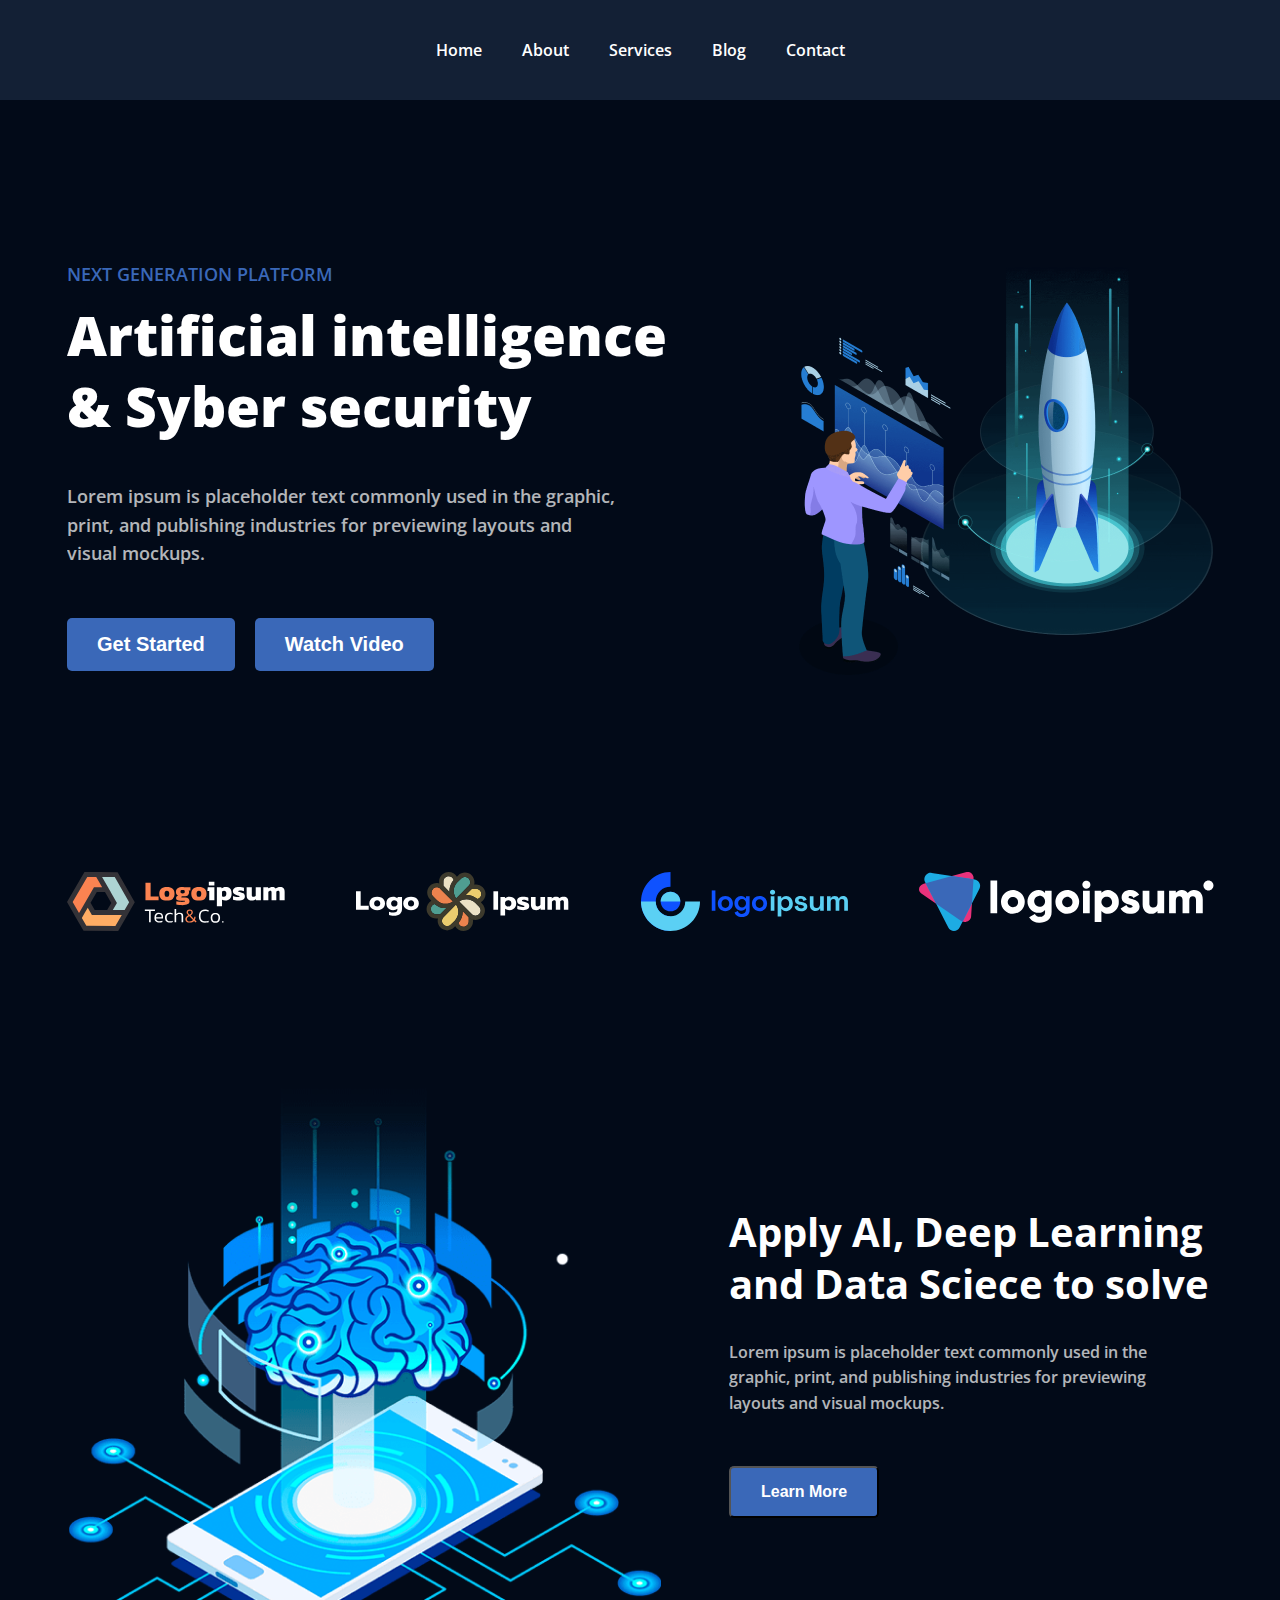
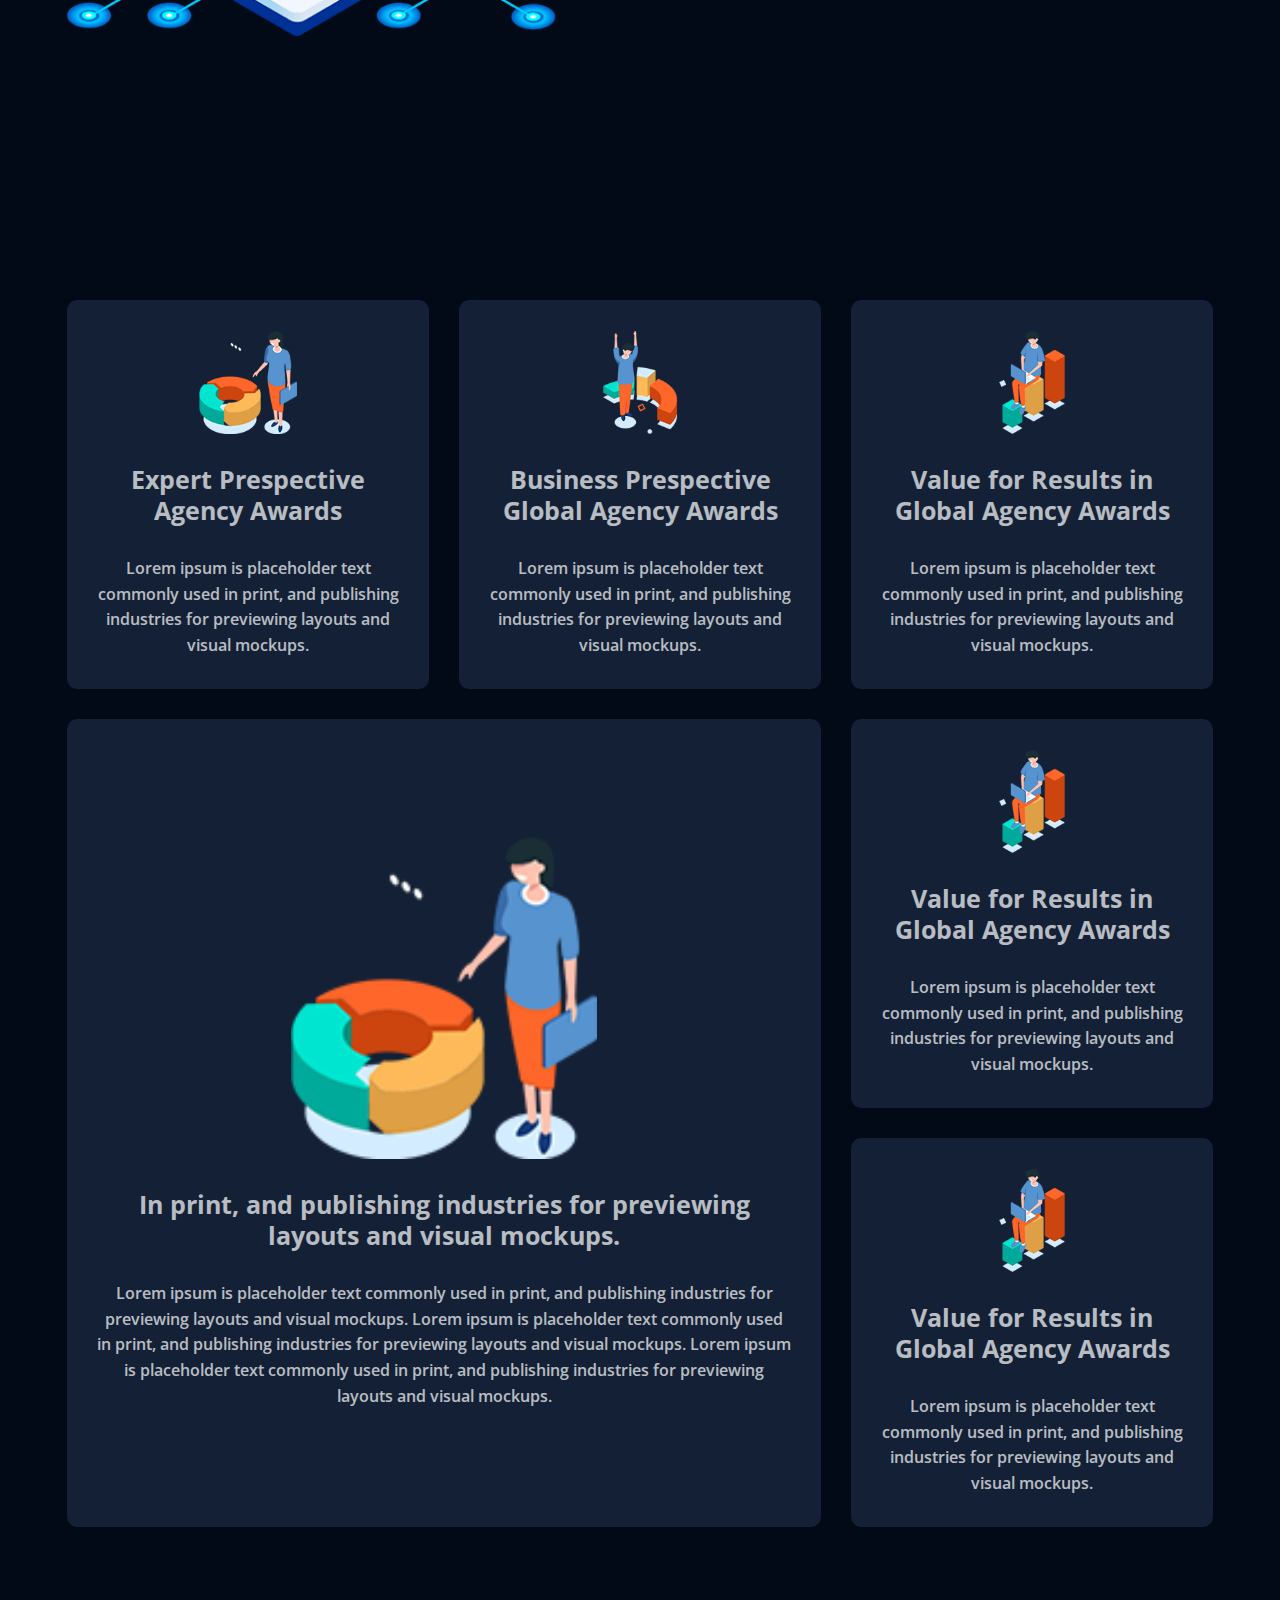
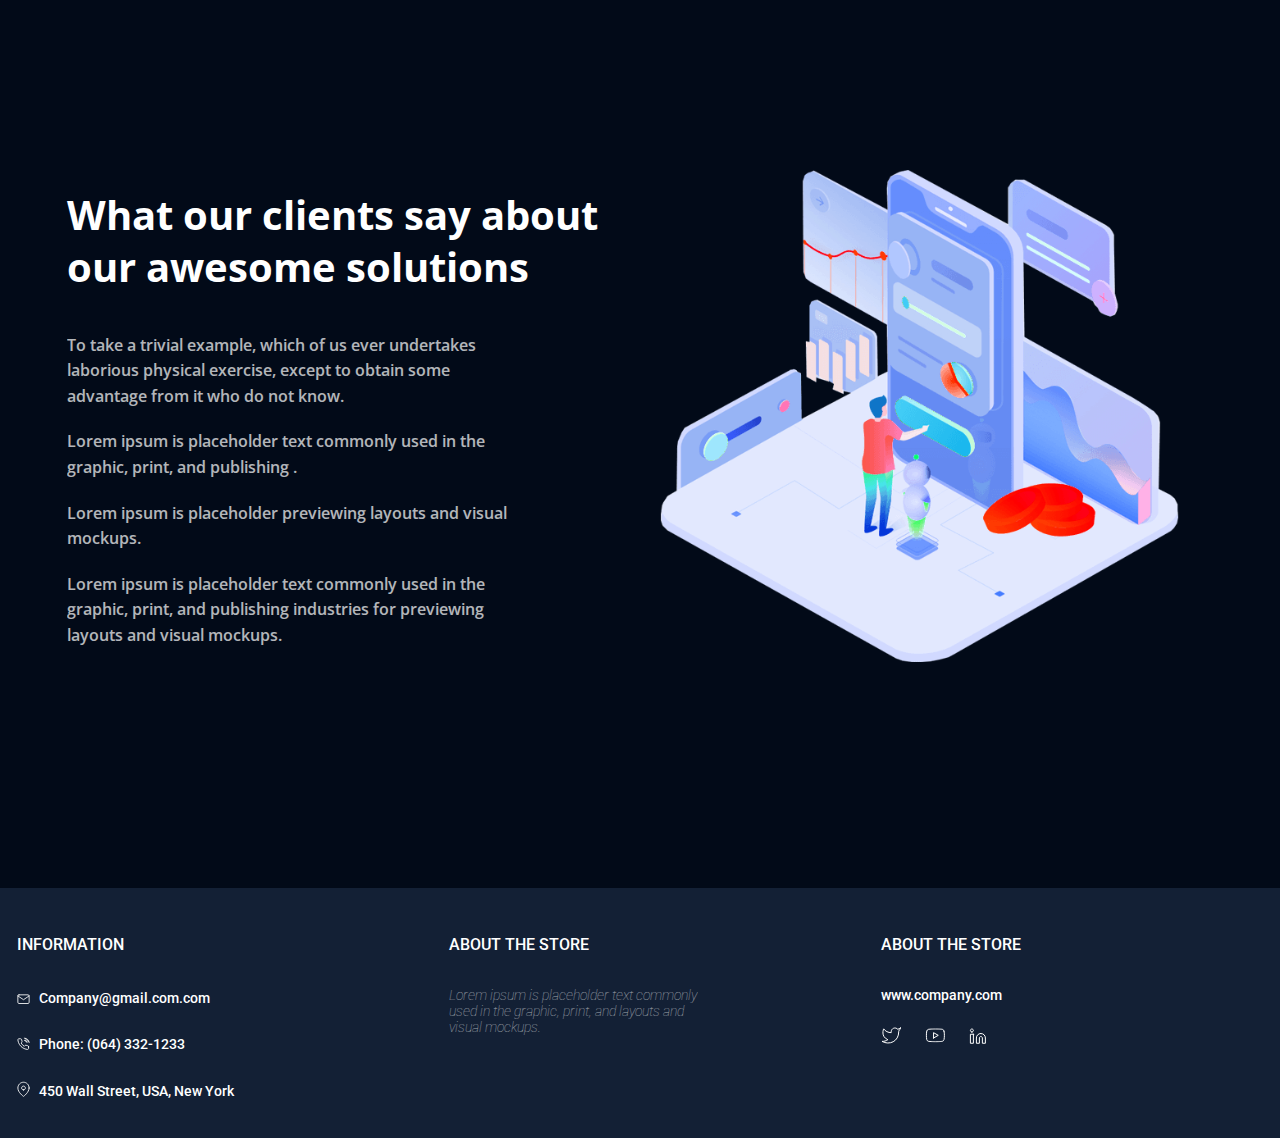
<file: Figma/Sem/index.html>
<!DOCTYPE html>
<html lang="en">

<head>
    <meta charset="UTF-8">
    <meta name="viewport" content="width=device-width, initial-scale=1.0">
    <title>Figma-maket</title>
    <link rel="stylesheet" href="./assets/styles/style.css">
    <link rel="preconnect" href="https://fonts.googleapis.com">
    <link rel="preconnect" href="https://fonts.gstatic.com" crossorigin>
    <link href="https://fonts.googleapis.com/css2?family=Roboto:ital,wght@0,100;0,500;1,100&display=swap"
        rel="stylesheet">
</head>

<body>
    <header class="header">
        <nav>
            <ul class="menu">
                <li><a class="menu-item">Home</a></li>
                <li><a class="menu-item">About</a></li>
                <li><a class="menu-item">Services</a></li>
                <li><a class="menu-item">Blog</a></li>
                <li><a class="menu-item">Contact</a></li>
            </ul>
        </nav>
    </header>
    <section class="first-intro">
        <section class="intro">
            <div class="intro-left">
                <p class="intro-upper-title">Next generation platform</p>
                <h1 class="intro-title">Artificial intelligence & Syber security</h1>
                <p class="intro-text">Lorem ipsum is placeholder text commonly used in the graphic, print, and
                    publishing
                    industries for
                    previewing layouts and visual mockups.</p>
                <div class="intro-bottom-buttons">
                    <button class="intro-button">Get Started</button>
                    <button class="intro-button">Watch Video</button>
                </div>
            </div>
            <img class="intro-right-img" src="./assets/images/91.png" alt="intro">
        </section>
        <section class="logos">
            <img src="./assets/images/logo/Group 400.svg">
            <img src="./assets/images/logo/Group 401.svg">
            <img src="./assets/images/logo/Group 402.svg">
            <img src="./assets/images/logo/Group 403.svg">
        </section>
    </section>
    <section class="sect-second-intro">
        <div class="second-intro">
            <img src="./assets/images/about 4.png" alt="" class="brain-img">
            <div class="right-content">
                <h1 class="tittle-second-intro">Apply AI, Deep Learning and Data Sciece to solve</h1>
                <p class="text-second-intro">Lorem ipsum is placeholder text commonly used in the graphic, print, and
                    publishing
                    industries for previewing layouts and visual mockups.</p>
                <button class="button-second-intro">Learn More</button>
            </div>
        </div>
        <div class="grid-second-intro">
            <div class="grid item-1">
                <img src="./assets/images/grid/welcome-1.svg" alt="" class="img-item">
                <h1 class="grid-content tittle-item">Expert Prespective Agency Awards</h1>
                <p class="grid-content text-item">Lorem ipsum is placeholder text commonly used in print, and publishing
                    industries
                    for
                    previewing layouts and visual mockups.</p>
            </div>
            <div class="grid item-2">
                <img src="./assets/images/grid/welcome-2.svg" alt="" class="img-item">
                <h1 class="grid-content tittle-item">Business Prespective Global Agency Awards</h1>
                <p class="grid-content text-item">Lorem ipsum is placeholder text commonly used in print, and publishing
                    industries
                    for
                    previewing layouts and visual mockups.</p>
            </div>
            <div class="grid item-3">
                <img src="./assets/images/grid/welcome-3.svg" alt="" class="img-item">
                <h1 class="grid-content tittle-item">Value for Results in Global Agency Awards</h1>
                <p class="grid-content text-item">Lorem ipsum is placeholder text commonly used in print, and publishing
                    industries
                    for
                    previewing layouts and visual mockups.</p>
            </div>
            <div class="grid item-4">
                <img src="./assets/images/grid/welcome-4.svg" alt="" class="img-item-4">
                <h1 class="grid-content tittle-item big">In print, and publishing industries for previewing layouts and
                    visual mockups.
                </h1>
                <p class="grid-content text-item big">Lorem ipsum is placeholder text commonly used in print, and
                    publishing industries
                    for
                    previewing layouts and visual mockups. Lorem ipsum is placeholder text commonly used in print, and
                    publishing industries for previewing layouts and visual mockups. Lorem ipsum is placeholder text
                    commonly used in print, and publishing industries for previewing layouts and visual mockups.</p>
            </div>
            <div class="grid item-5">
                <img src="./assets/images/grid/welcome-5.svg" alt="" class="img-item">
                <h1 class="grid-content tittle-item">Value for Results in Global Agency Awards</h1>
                <p class="grid-content text-item">Lorem ipsum is placeholder text commonly used in print, and publishing
                    industries
                    for
                    previewing layouts and visual mockups.</p>
            </div>
            <div class="grid item-6">
                <img src="./assets/images/grid/welcome-5.svg" alt="" class="img-item">
                <h1 class="grid-content tittle-item">Value for Results in Global Agency Awards</h1>
                <p class="grid-content text-item">Lorem ipsum is placeholder text commonly used in print, and publishing
                    industries
                    for
                    previewing layouts and visual mockups.</p>
            </div>
        </div>
    </section>
    <section class="sect-third-intro">
        <div class="third-intro flex-left">
            <h1 class="third-intro-left-tittle">What our clients say about our awesome solutions</h1>
            <p class="third-intro-left-text">To take a trivial example, which of us ever undertakes laborious physical
                exercise, except to obtain some advantage from it who do not know.</p>
            <p class="third-intro-left-text">Lorem ipsum is placeholder text commonly used in the graphic, print, and
                publishing .</p>
            <p class="third-intro-left-text">Lorem ipsum is placeholder previewing layouts and visual mockups.</p>
            <p class="third-intro-left-text">Lorem ipsum is placeholder text commonly used in the graphic, print, and
                publishing industries for previewing layouts and visual mockups.</p>
        </div>
        <div class="third-intro flex-right">
            <img src="./assets/images/about3 1.svg" alt="" class="third-intro-right-img">
        </div>
    </section>
    <section class="sect-contact-bottom">
        <div class="contact-info">
            <h1 class="contact-info-tittle">INFORMATION</h1>
            <div class="contact-info-grid">
                <div class="left-contact-info-icons">
                    <img src="./assets/images/logo/mail.svg" alt="" class="contact-info-icon">
                </div>
                <div class="left-contact-info-text">
                    <p class="contact-text">Company@gmail.com.com</p>
                </div>
                <div class="left-contact-info-icons">
                    <img src="./assets/images/logo/phone.svg" alt="" class="contact-info-icon">
                </div>
                <div class="left-contact-info-text">
                    <p class="contact-text">Phone: (064) 332-1233</p>
                </div>
                <div class="left-contact-info-icons">
                    <img src="./assets/images/logo/address.svg" alt="" class="contact-info-icon">
                </div>
                <div class="left-contact-info-text">
                    <p class="contact-text">450 Wall Street, USA, New York</p>
                </div>
            </div>
        </div>
        <div class="contact-info">
            <h1 class="contact-info-tittle">ABOUT THE STORE</h1>
            <p class="middle-contact-text">Lorem ipsum is placeholder text commonly used in the graphic, print, and
                layouts and visual mockups.</p>
        </div>
        <div class="contact-info">
            <h1 class="contact-info-tittle">ABOUT THE STORE</h1>
            <p class="right-contact-text">www.company.com</p>
            <div class="social-logos">
                <img src="./assets/images/logo/tweet.svg" alt="" class="social-logo">
                <img src="./assets/images/logo/linkedin.svg" alt="" class="social-logo">
                <img src="./assets/images/logo/youtube.svg" alt="" class="social-logo">
            </div>
        </div>
    </section>
</body>

</html>
</file>
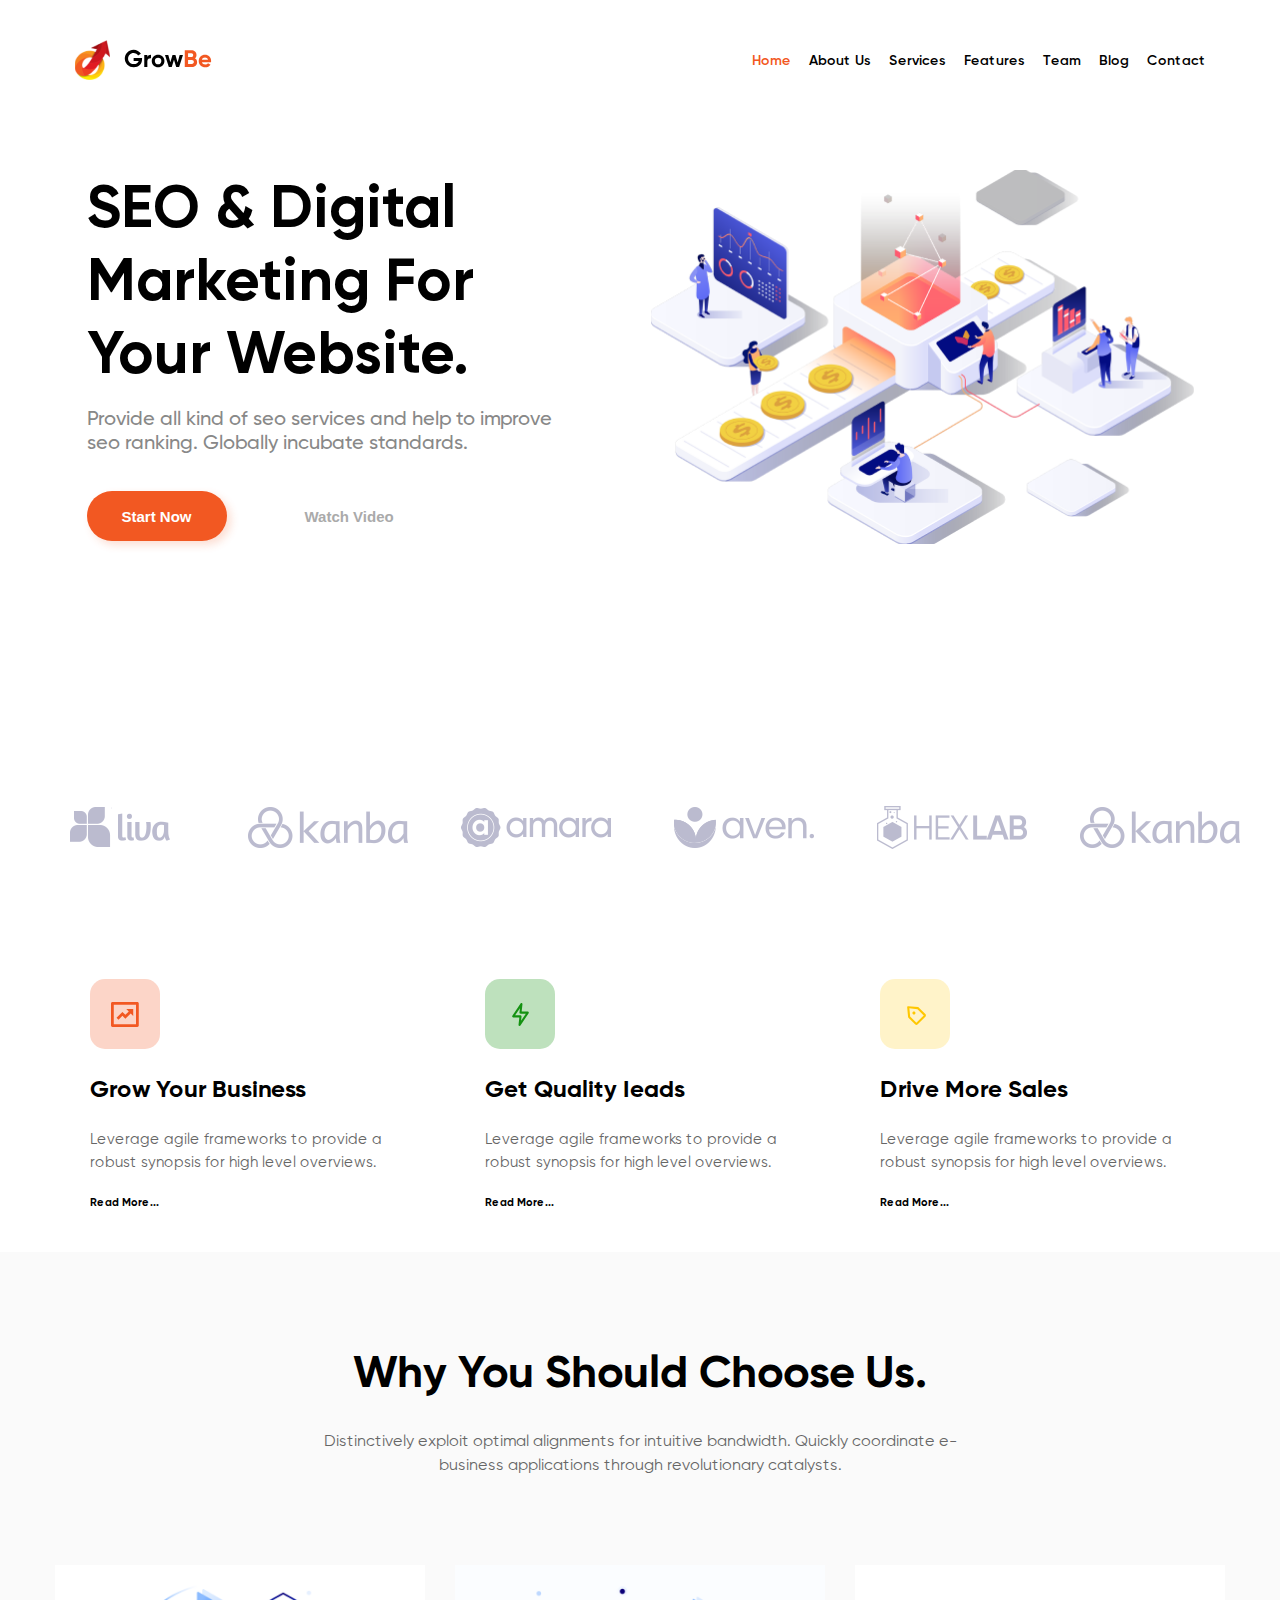
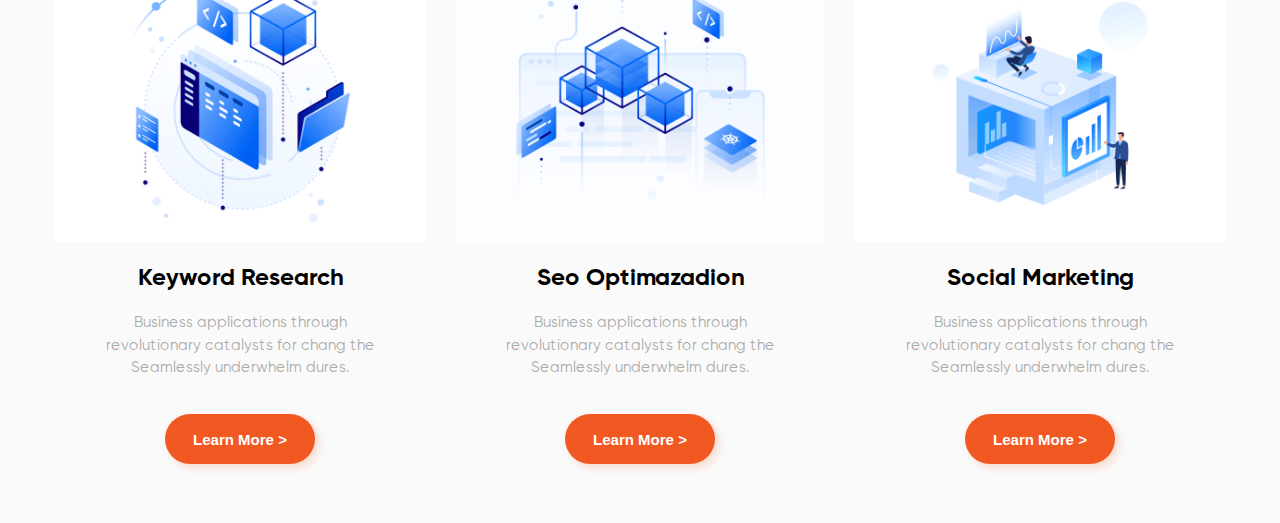
<file: Old_hw/HW/index.html>
<!DOCTYPE html>
<html lang="en">

<head>
    <meta charset="UTF-8">
    <meta name="viewport" content="width=device-width, initial-scale=1.0">
    <title>Document</title>
    <link rel="stylesheet" href="./assets/styles/style.css">
</head>

<body>
    <header class="header">
        <section class="header-menu">
            <img class="menu-logo" src="./assets/images/Logos/LogoHead.svg">
            <ul class="menu-list">
                <li class="menu-list-home">Home</li>
                <li class="menu-list-other">About Us</li>
                <li class="menu-list-other">Services</li>
                <li class="menu-list-other">Features</li>
                <li class="menu-list-other">Team</li>
                <li class="menu-list-other">Blog</li>
                <li class="menu-list-other">Contact</li>
            </ul>
        </section>
    </header>
    <section class="intro">
        <div class="intro-left">
            <h1 class="intro-title">SEO & Digital Marketing For Your Website.</h1>
            <p class="intro-text">Provide all kind of seo services and help to improve seo ranking. Globally incubate
                standards.</p>
            <div class="intro-buttons">
                <button class="button-start">Start Now</button>
                <button class="button-watch">Watch Video</button>
            </div>
        </div>
        <img class="intro-right-img" src="./assets/images/pngfind1.png">
    </section>
    <section class="logo-list">
        <img class="bottom-logo" src="./assets/images/Logos/liva.svg">
        <img class="bottom-logo" src="./assets/images/Logos/kanba.svg">
        <img class="bottom-logo" src="./assets/images/Logos/amara.svg">
        <img class="bottom-logo" src="./assets/images/Logos/aven.svg">
        <img class="bottom-logo" src="./assets/images/Logos/Hexlab.svg">
        <img class="bottom-logo" src="./assets/images/Logos/kanba.svg">
    </section>
    <section class="upper-sect border">
        <div class="upper-block-flex">
            <div class="upper-block border">
                <img src="./assets/images/icon1.svg" alt="" class="block-content block-img">
                <h1 class="block-content block-tittle">Grow Your Business</h1>
                <p class="block-content block-text">Leverage agile frameworks to provide a robust synopsis for high
                    level overviews.
                </p>
                <a class="block-content block-link" href="#">Read More...</a>
            </div>
            <div class="upper-block border">
                <img src="./assets/images/icon2.svg" alt="" class="block-content block-img">
                <h1 class="block-content block-tittle">Get Quality Ieads</h1>
                <p class="block-content block-text">Leverage agile frameworks to provide a robust synopsis for high
                    level overviews.
                </p>
                <a class="block-content block-link" href="#">Read More...</a>
            </div>
            <div class="upper-block border">
                <img src="./assets/images/icon3.svg" alt="" class="block-content block-img">
                <h1 class="block-content block-tittle">Drive More Sales</h1>
                <p class="block-content block-text">Leverage agile frameworks to provide a robust synopsis for high
                    level overviews.
                </p>
                <a class="block-content block-link" href="#">Read More...</a>
            </div>
        </div>
    </section>
    <section class="bottom-sect border">
        <h1 class="bottom-sect-tittle">Why You Should Choose Us.</h1>
        <p class="bottom-sect-text">Distinctively exploit optimal alignments for intuitive bandwidth. Quickly coordinate e-business
            applications through revolutionary catalysts.</p>
        <div class="bottom-blocks-border border">
            <div class="bottom-block border">
                <img src="./assets/images/seamless.png" alt="" class="bottom-block-img">
                <h1 class="bottom-block-tittle">Keyword Research</h1>
                <p class="bottom-block-text">Business applications through revolutionary catalysts for chang the
                    Seamlessly underwhelm dures.</p>
                <button class="bottom-block-button">Learn More ></button>
            </div>
            <div class="bottom-block border">
                <img src="./assets/images/seoopt.png" alt="" class="bottom-block-img">
                <h1 class="bottom-block-tittle">Seo Optimazadion</h1>
                <p class="bottom-block-text">Business applications through revolutionary catalysts for chang the
                    Seamlessly underwhelm dures.</p>
                <button class="bottom-block-button">Learn More ></button>
            </div>
            <div class="bottom-block border">
                <img src="./assets/images/socmark.png" alt="" class="bottom-block-img">
                <h1 class="bottom-block-tittle">Social Marketing</h1>
                <p class="bottom-block-text">Business applications through revolutionary catalysts for chang the
                    Seamlessly underwhelm dures.</p>
                <button class="bottom-block-button">Learn More ></button>
            </div>
        </div>
    </section>
</body>

</html>
</file>
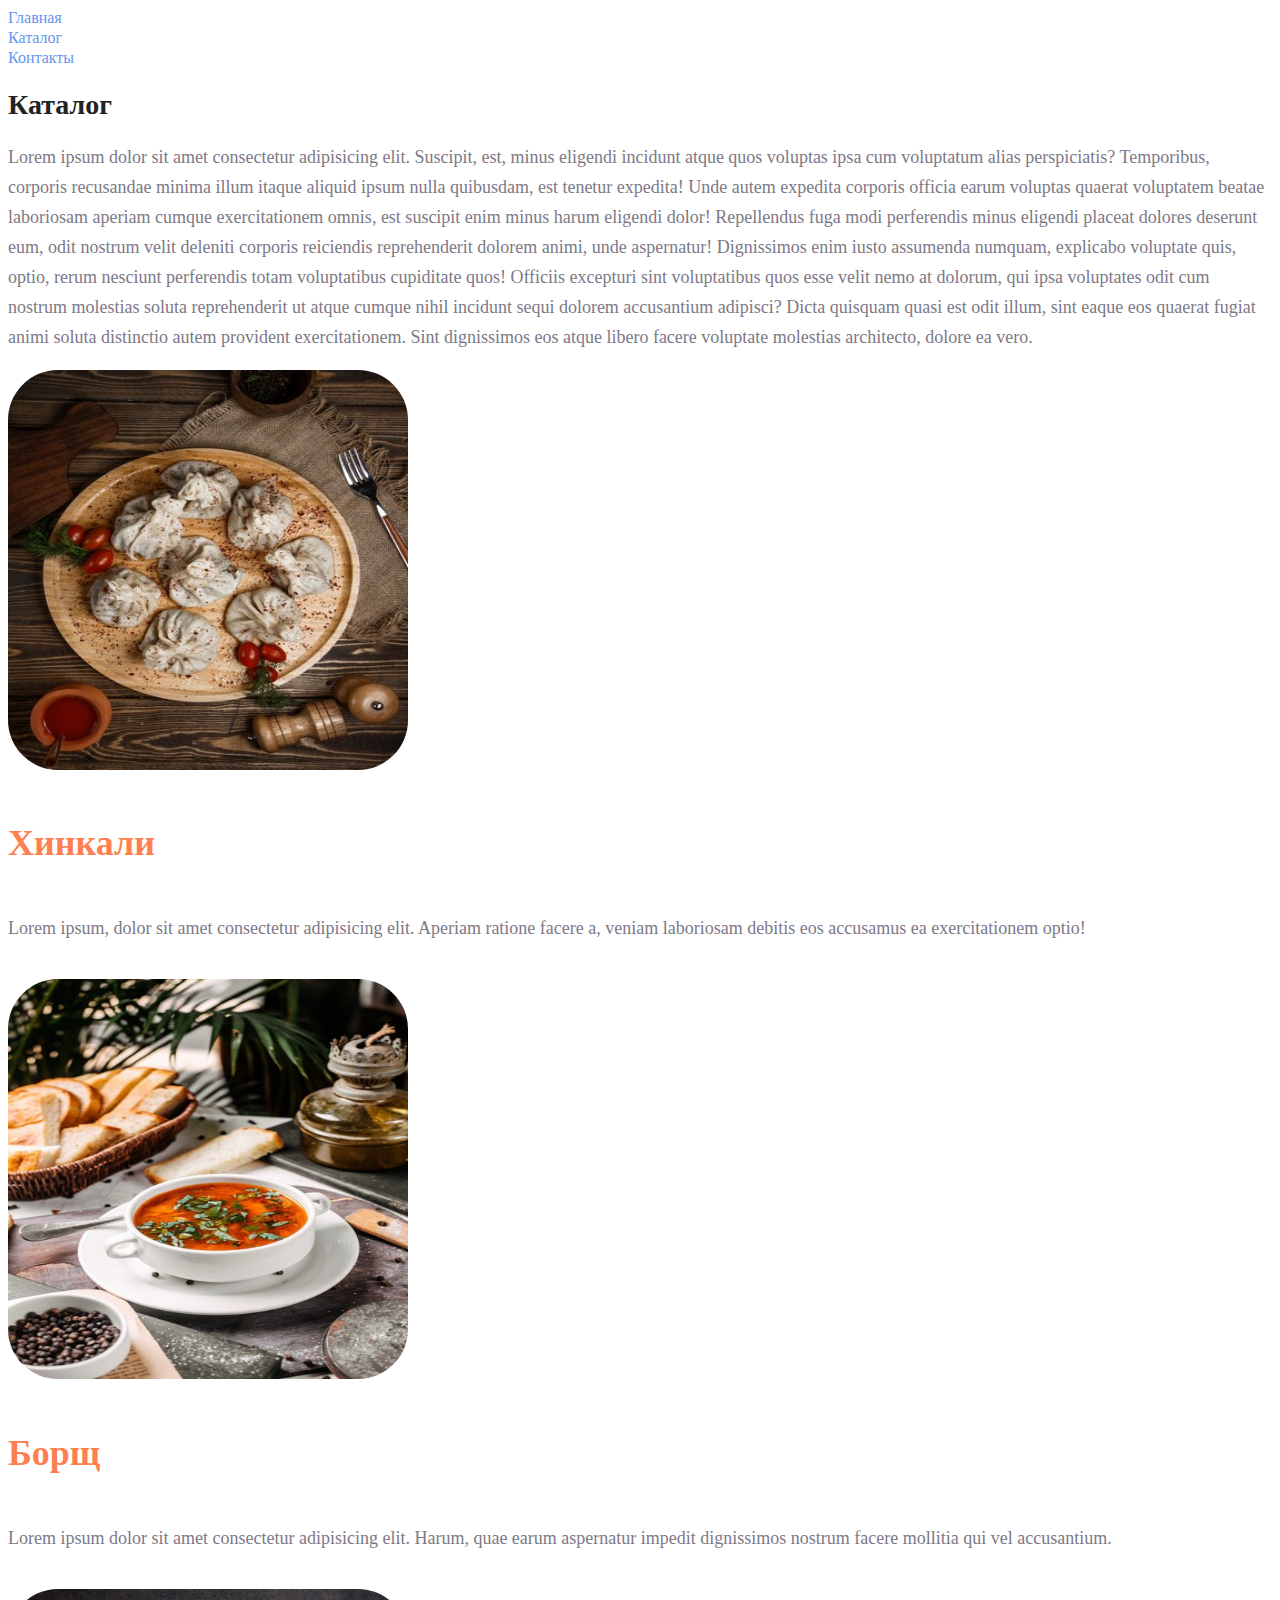
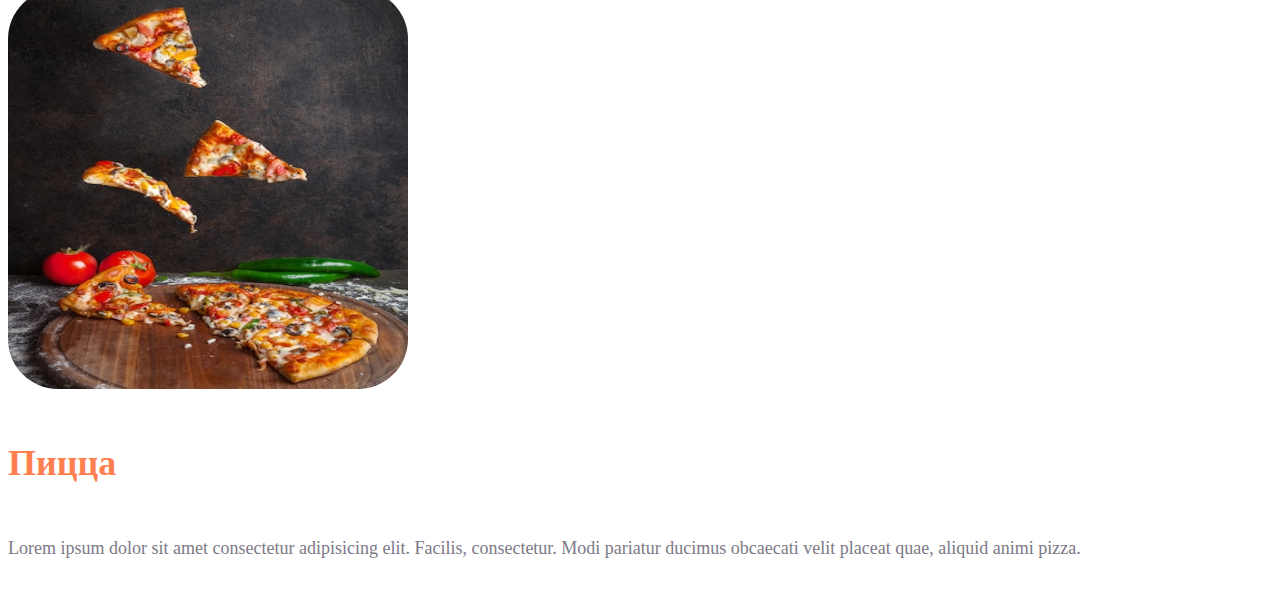
<file: catalog.html>
<!DOCTYPE html>
<html lang="ru">

<head>
    <meta charset="UTF-8">
    <meta name="viewport" content="width=device-width, initial-scale=1.0">
    <title>Catalog</title>
    <link rel="stylesheet" href="./styles/styles.css">
</head>

<body>
    <a class="menu_links" href="index.html">Главная</a><br>
    <a class="menu_links" href="#">Каталог</a><br>
    <a class="menu_links" href="contacts.html">Контакты</a><br>

    <h1 class="headline1_style">Каталог</h1>
    <p class="paragraph_style">Lorem ipsum dolor sit amet consectetur adipisicing elit. Suscipit, est, minus eligendi
        incidunt atque quos voluptas ipsa cum voluptatum alias perspiciatis? Temporibus, corporis recusandae minima
        illum itaque aliquid ipsum nulla quibusdam, est tenetur expedita! Unde autem expedita corporis officia earum
        voluptas quaerat voluptatem beatae laboriosam aperiam cumque exercitationem omnis, est suscipit enim minus harum
        eligendi dolor! Repellendus fuga modi perferendis minus eligendi placeat dolores deserunt eum, odit nostrum
        velit deleniti corporis reiciendis reprehenderit dolorem animi, unde aspernatur! Dignissimos enim iusto
        assumenda numquam, explicabo voluptate quis, optio, rerum nesciunt perferendis totam voluptatibus cupiditate
        quos! Officiis excepturi sint voluptatibus quos esse velit nemo at dolorum, qui ipsa voluptates odit cum nostrum
        molestias soluta reprehenderit ut atque cumque nihil incidunt sequi dolorem accusantium adipisci? Dicta quisquam
        quasi est odit illum, sint eaque eos quaerat fugiat animi soluta distinctio autem provident exercitationem. Sint
        dignissimos eos atque libero facere voluptate molestias architecto, dolore ea vero.</p>

    <img class="catalog_images" src="img/traditional-georgian-khinkali-top-view_140725-403.jpg" alt="Khinkali">
    <h2 class="headline2_style">Хинкали</h2>
    <p class="paragraph_style">Lorem ipsum, dolor sit amet consectetur adipisicing elit. Aperiam ratione facere a,
        veniam laboriosam debitis eos accusamus ea exercitationem optio!</p><br>
    <img class="catalog_images" src="img/side-view-traditional-russian-vegetable-borscht-white-bowl_140725-10327.jpg"
        alt="Borsh">
    <h2 class="headline2_style">Борщ</h2>
    <p class="paragraph_style">Lorem ipsum dolor sit amet consectetur adipisicing elit. Harum, quae earum aspernatur
        impedit dignissimos nostrum facere mollitia qui vel accusantium.</p><br>
    <img class="catalog_images" src="img/side-view-pizza-with-pepper-tomato-pizza-slices-board-cookware_176474-3184.jpg"
        alt="Pizza">
    <h2 class="headline2_style">Пицца</h2>
    <p class="paragraph_style">Lorem ipsum dolor sit amet consectetur adipisicing elit. Facilis, consectetur. Modi
        pariatur ducimus obcaecati velit placeat quae, aliquid animi pizza.</p><br>

</body>

</html>
</file>
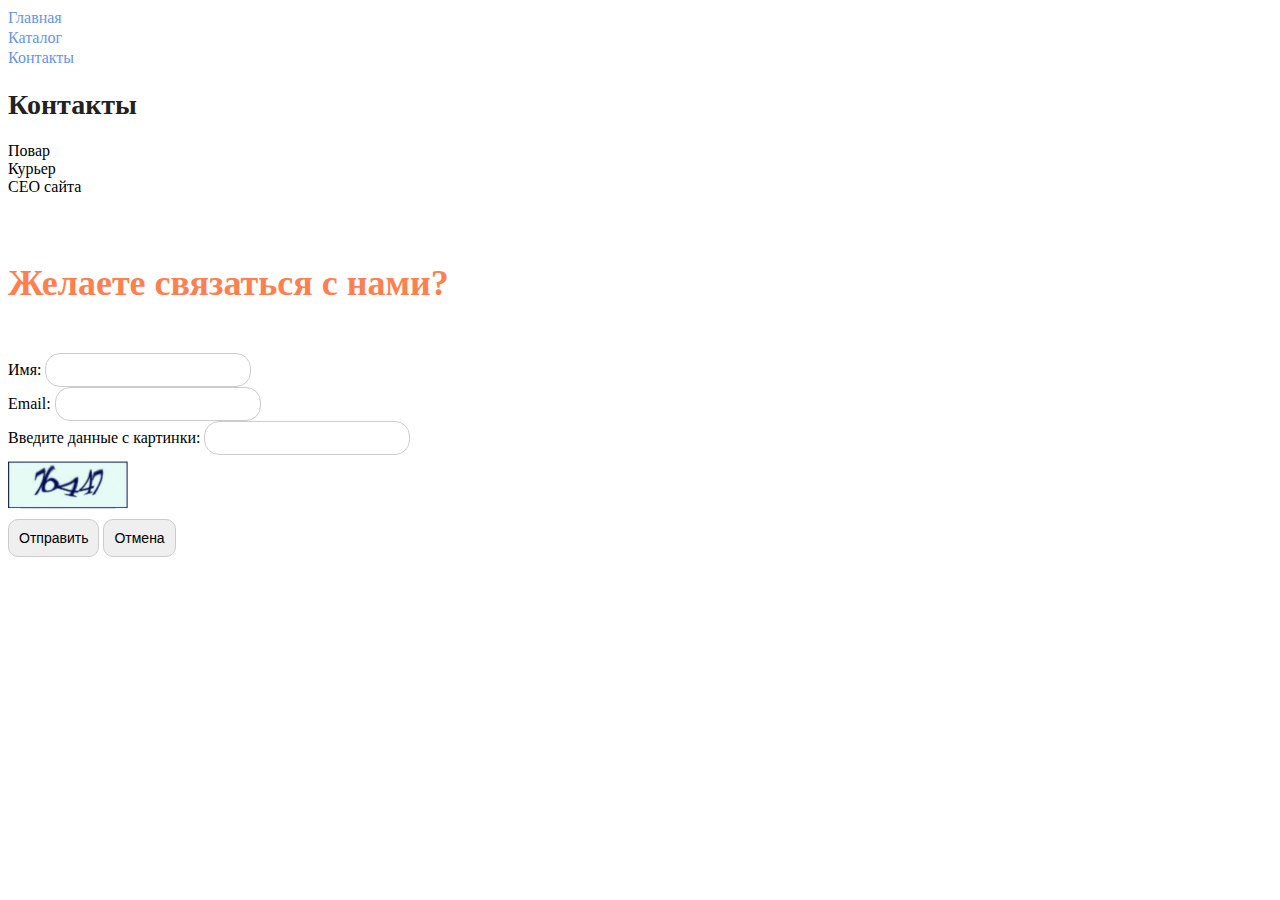
<file: contacts.html>
<!DOCTYPE html>
<html lang="ru">

<head>
    <meta charset="UTF-8">
    <meta name="viewport" content="width=device-width, initial-scale=1.0">
    <title>Contacts</title>
    <link rel="stylesheet" href="./styles/styles.css">
</head>

<body>
    <a class="menu_links" href="index.html">Главная</a><br>
    <a class="menu_links" href="catalog.html">Каталог</a><br>
    <a class="menu_links" href="#">Контакты</a><br>
    <h1 class="headline1_style">Контакты</h1>
    <li>Повар</li>
    <li>Курьер</li>
    <li>СЕО сайта</li><br>
    <h2 class="headline2_style">Желаете связаться с нами?</h2>
    <form action="#">
        Имя: <input type="text" class="input_style"><br>
        Email: <input type="text" class="input_style"><br>
        Введите данные с картинки: <input type="text" class="input_style"><br>
        <img class="capcha_style" src="./img/1293971679_captcha-710x380.jpg" alt="capcha"><br>
        <button class="button_style" type="submit">Отправить</button>
        <button class="button_style" type="reset">Отмена</button>
    </form>
</body>
</html>
</file>
<file: styles/styles.css>
.catalog_images {
    width: 400px;
    height: 400px;
    border-radius: 50px;
}

a {
    text-decoration: none;
}

.menu_links {
    color: cornflowerblue;
    font-size: 16px;
    line-height: 20px;
}

.headline1_style {
    color: #222222;
    font-size: 28px;
    line-height: 36px;
    font-weight: bold;
}

.paragraph_style {
    font-style: normal;
    font-weight: 300;
    font-size: 18px;
    line-height: 30px;
    color: #7D7987;
}

.headline2_style {
    color: coral;
    font-style: normal;
    font-weight: 700;
    font-size: 36px;
    line-height: 80px;
}

.input_style {
    width: 200px;
    height: 30px;
    outline: none;
    border: 1px solid #ccc;
    border-radius: 15px;
    font-size: 14px;
    line-height: 30px;
}

.capcha_style{
    width: 120px;
    height: 60px;
}

.button_style {
   /* width: 100px;
   height: 30px; */
   padding: 10px;
   font-size: 14px; 
   border: 1px solid #ccc;
   border-radius: 10px;
   cursor: pointer;
}

.button_style:hover{
    background-color: coral;
}
</file>
<file: Figma/HW 2/assets/styles/style.css>
* {
    margin: 0;
}

@font-face {
    font-family: "Gilroy";
    src: url("../fonts/gilroy-regular.ttf");
    font-style: normal;
    font-weight: 400;
}

@font-face {
    font-family: "Gilroy";
    src: url("../fonts/gilroy-medium.ttf");
    font-style: normal;
    font-weight: 500;
}

@font-face {
    font-family: "Gilroy";
    src: url("../fonts/gilroy-semibold.ttf");
    font-style: normal;
    font-weight: 600;
}

@font-face {
    font-family: "Gilroy";
    src: url("../fonts/gilroy-bold.ttf");
    font-style: normal;
    font-weight: 700;
}

html {
    font-family: 'Gilroy';
}

body {
    background-color: #FFF;
}

.upper-sect {
    display: flex;
    /* border: 1px solid #F30606; */
    height: 476px;
    justify-content: center;
}

.upper-block-flex {
    display: flex;
    flex-direction: row;
    flex-wrap: nowrap;
    justify-content: center;
    align-items: center;
    gap: 25px;
    margin-left: auto;
    margin-right: auto;
}

.upper-block {
    /* border: 1px solid #000; */
    padding: 30px;
    width: 381px;
    height: 291px;
    display: flex;
    gap: 25px;
    justify-content: center;
    align-items: flex-start;
    flex-direction: column;
}

.block-img {
    width: 70px;
    height: 70px;
}

.block-tittle {
    color: #000;
    font-size: 24px;
    font-weight: 700;
}

.block-text {
    width: 310px;
    height: 42px;
    color: #666;
    font-size: 15px;
    font-weight: 400;
    line-height: 150%;
}

.block-link {
    color: #000;
    font-size: 11px;
    font-weight: 700;
    line-height: 150%;
    text-decoration: none;
}

/* .block-content {
    margin-left: 30px;
} */

.bottom-sect {
    margin-top: 10px;
    height: 898px;
    margin: 5px;
    /* border: 1px solid #000; */
    display: flex;
    flex-wrap: nowrap;
    justify-content: flex-start;
    align-items: center;
    flex-direction: column;
    gap:30px;
}

.bottom-sect-tittle {
    margin-top: 92px;
    color: #000;
    font-size: 45px;
    font-weight: 700;
    
}

.bottom-sect-text {
    color: #666;
    font-size: 16px;
    font-style: normal;
    font-weight: 400;
    line-height: 150%;
    width: 682px;
    text-align: center;
}

.bottom-blocks-border {
    width: 1440px;
    height: 616px;
    /* border: 1px solid #000; */
    display: flex;
    flex-direction: row;
    justify-content: center;
    align-items: center;
    gap: 30px;
}

.bottom-block {
    width: 370px;
    height: 549px;
    /* border: 1px solid #000; */
    display: flex;
    flex-direction: column;
    flex-wrap: nowrap;
    justify-content: flex-start;
    align-items: center;
    gap: 20px;
}

.bottom-block-img {
    width: 370px;
    height: auto;
}

.bottom-block-tittle {
    color: #000;
    font-size: 24px;
    font-weight: 700;
}

.bottom-block-text {
    width: 310px;
    height: 63px;
    color: #AAA;
    font-size: 15px;
    font-weight: 400;
    line-height: 150%;
    text-align: center;
}

.bottom-block-button {
    color: #FFF;
    font-size: 15px;
    font-weight: 700;
    width: 150px;
    height: 50px;
    flex-shrink: 0;
    border-radius: 50px;
    background-color: #F25822;
    box-shadow: 4px 4px 8px 0px rgba(242, 88, 34, 0.20);
    border: none;
    margin-top: 20px;
}
</file>
<file: Figma/HW/assets/styles/style.css>
* {
    margin: 0;
}

.head-color-sect {
    display: flex;
    background-color: #222;
    flex-direction: row;
    flex-wrap: nowrap;
    justify-content: space-between;
    align-content: center;
    align-items: center;
    height: 75px;
}

.imgs {
    display: flex;
    gap: 40px;
    padding-left: 230px;
    padding-right: 230px;
}

.cart {
    position: relative;
    text-align: center;
}

.cart-counter {
    position: absolute;
    top: 10%;
    left: 100%;
    transform: translate(-50%, -50%);
    width: 19px;
    height: 19px;
    background-color: #F16D7F;
    border: 1px solid #F16D7F;
    border-radius: 100%;
}

.count {
    color: #FFF;
    font-family: Lato;
    font-size: 12px;
    font-weight: 400;
}

.underheader-div-menu {
    position: absolute;
    top: 75px;
    right: 0px;
    width: 232px;
    height: 634px;
    background-color: white;
    z-index: 1;
    display: none;
}

.underheader-div_menu {
    padding-top: 12px;
    padding-left: 32px;
    color: #6F6E6E;
    font-family: Lato;
    font-size: 14px;
    font-weight: 400;
}

.underheader-div_menu.tittle {
    padding-top: 32px;
    padding-bottom: 4px;
    color: #000;
    font-weight: 700;
}

.underheader-div_menu.class {
    padding-top: 20px;
    color: #F16D7F;
}

.underheader-div_menu.category {
    padding-left: 53.5px;
}

.menu-svg:hover + .underheader-div-menu{
    display: block;
}

.underheader-sect {
    display: flex;
    max-height: 764px;
    background-color: #F1E4E6;
    flex-direction: row;
    flex-wrap: nowrap;
    justify-content: start;
    align-items: center;
}

.underheader-div-text {
    padding-left: 15px;
    border-left: #F16D7F;
    border-left-width: 15px;
    border-left-style: solid;
}

.underheader-tittle {
    color: #222;
    font-family: Lato;
    font-size: 48px;
    font-weight: 900;
}

.underheader-text {
    color: #222;
    font-family: Lato;
    font-size: 32px;
    font-weight: 700;
}

.fashion {
    color: #F16D7F;
}

.middle-content-sect {
    padding-top: 65px;
    display: flex;
    flex-direction: row;
    flex-wrap: wrap;
    align-content: center;
    justify-content: center;
    align-items: center;
}

.middle-content-grid {
    display: grid;
    align-content: center;
    justify-content: center;
    align-items: center;
    justify-items: center;
    grid-template-columns: repeat(3, 1fr);
    column-gap: 30px;
    row-gap: 30px;
}

.content-grid.block {
    position: relative;
    text-align: center;
}

.bottom {
    grid-column: 1/4;
}

.block-tittle {
    position: absolute;
    top: 50%;
    left: 50%;
    transform: translate(-50%, -50%);
    color: #FFF;
    font-family: Lato;
    font-size: 16px;
    font-weight: 400;
}

.colorized {
    color: #F16D7F;
    font-size: 24px;
    font-weight: 700;
}

.block-img {
    width: 360px;
    height: 260px;
    object-fit: cover;
}

.image-filter {
    width: 100%;
    height: 100%;
    position: absolute;
    top: 0;
    left: 0;
    right: 0;
    bottom: 0;
    background: #211616B2;
    opacity: 0.7;
}

.wide {
    width: 1140px;
    height: 180px;
}

.bottom-content-sect {
    padding-top: 96px;
    display: flex;
    flex-direction: column;
    flex-wrap: nowrap;
    justify-content: center;
    align-items: center;
}

.bottom-content-tittle {
    font-family: Lato;
    text-align: center;
    gap: 6px;
}

.bottom-tittle {
    color: #222;
    font-size: 30px;
    font-weight: 400;
}

.bottom-text {
    color: #9F9F9F;
    font-size: 14px;
    font-weight: 400;
}

.bottom-content-grid {
    padding-top: 47px;
    display: grid;
    align-content: center;
    justify-content: center;
    align-items: center;
    justify-items: center;
    grid-template-columns: repeat(3, 1fr);
    column-gap: 30px;
    row-gap: 25px;
}

.bottom-grid-block {
    background-color: #F8F8F8;
    max-width: 360px;
}

.bottom-block-img {
    width: 360px;
    height: 420px;
}

.bottom-block-text-content {
    display: flex;
    width: 360px;
    padding: 24px 16px;
    flex-direction: column;
    justify-content: center;
    align-items: flex-start;
    gap: 16px;
}

.bottom-block-tittle {
    color: #000;
    font-family: Lato;
    font-size: 13px;
    font-weight: 400;
}

.bottom-block-text {
    color: #5D5D5D;
    font-family: Lato;
    font-size: 14px;
    font-weight: 300;
}

.bottom-block-price {
    color: #F16D7F;
    font-family: Lato;
    font-size: 16px;
    font-weight: 400;
}

.bottom-button {
    padding: 48px;
}

.b-button {
    background-color: #FFF;
    border-color: #FF6A6A;
    width: 212px;
    height: 48px;
    color: #F26376;
    font-family: Lato;
    font-size: 16px;
    font-weight: 400;
    box-shadow: inherit;
}

.b-button:hover {
    background-color: #F16D7F;
    color: white;
}

.filtered_img {
    position: relative;
    text-align: center;
}

.filtered_img:after {
    content: '';
    position: absolute;
    top: 0;
    left: 0;
    width: 100%;
    height: 100%;
    background-color: #3A3838;
    opacity: 86%;
    display: none;
}

.filtered_img:hover::after {
    display: block;
}

.add-to-cart-button {
    display: none;
    position: absolute;
    top: 50%;
    left: 50%;
    transform: translate(-50%, -50%);
    color: #FFF;
    font-family: Lato;
    font-size: 14px;
    font-weight: 400;
    background-color: inherit;
    border-color: #FFF;
    border-style: solid;
    border-width: 1px;
    padding-top: 12px;
    padding-bottom: 12px;
    padding-left: 16px;
    padding-right: 16px;
    /* display: flex; */
    flex-direction: row;
    align-items: center;
    justify-content: center;
    gap: 11px;
    z-index: 1;
}

.filtered_img:hover .add-to-cart-button {
    display: flex;
}

.footer-up-sect {
    height: 341px;
    background-color: #222224;
    display: flex;
    flex-wrap: nowrap;
    flex-direction: row;
    justify-content: center;
    align-items: center;
    gap: 30px;
    margin-top: 95px;
}

.footer-up-sect-block {
    display: flex;
    flex-direction: column;
    flex-wrap: nowrap;
    justify-content: center;
    align-items: center;
}

.footer-tittle {
    color: #FBFBFB;
    font-family: Lato;
    font-size: 19.96px;
    font-weight: 400;
    padding-top: 32px;
}

.footer-text {
    padding-top: 16px;
    color: #FBFBFB;
    font-family: Lato;
    font-size: 13.972px;
    font-weight: 300;
    text-align: center;
    width: 360px;
}

.footer-med-sect__bg {
    position: relative;
    height: 448px;
    overflow: hidden;
}

.footer-med-sect__bg-img {
    opacity: 0.3;
}

.footer-med-sect__content {
    position: absolute;
    top: 50%;
    left: 50%;
    transform: translate(-50%, -50%);
    display: flex;
    flex-direction: row;
    flex-wrap: nowrap;
    justify-content: space-between;
    align-items: center;
    gap: 223px;
}

.footer-med-sect__content-img {
    border-radius: 100%;
    width: 96px;
    height: 96px;
    object-fit: cover;
}

.footer-med-sect__content-left-block {
    display: flex;
    align-items: center;
    flex-direction: column;
    justify-content: center;
    flex-wrap: nowrap;
    gap: 30px;
}

.footer-med-sect__content-text {
    color: #222224;
    text-align: center;
    font-family: Lato;
    font-size: 20px;
    font-weight: 400;
    width: 360px;
}

.italic {
    font-style: italic;
}

.footer-med-sect__content-right-block {
    width: 557px;
    display: flex;
    flex-direction: column;
    justify-content: center;
    align-items: center;
    flex-wrap: nowrap;
    gap: 39px;
}

.footer-med-sect__content-right-block-items {
    display: flex;
}

.footer-med-sect__content-right-block-text {
    color: #222224;
    text-align: center;
    font-family: Lato;
    font-size: 24px;
    font-weight: 700;
}

.footer-med-sect__content-right-block-text.smaller {
    font-size: 18px;
    font-weight: 400;
}

.footer-med-sect__content-right-block-input {
    padding-left: 22px;
    color: #222224;
    font-family: Lato;
    font-size: 14px;
    font-weight: 400;
    width: 256px;
    height: 49px;
    background-color: #E1E1E1;
    border: none;
    border-top-left-radius: 20px;
    border-bottom-left-radius: 20px;
}

.footer-med-sect__content-right-block-button {
    color: #FFF;
    text-align: center;
    font-family: Lato;
    font-size: 14px;
    font-weight: 400;
    width: 100px;
    height: 51px;
    background-color: #F16D7F;
    border-top-right-radius: 20px;
    border-bottom-right-radius: 20px;
    border: none;

}

.footer-down-sect {
    background-color: #222224;
    display: flex;
    flex-direction: row;
    flex-wrap: nowrap;
    justify-content: center;
    align-items: center;
    height: 79px;
    gap: 655px;
}

.footer-down-sect__text {
    color: #FBFBFB;
    font-family: Lato;
    font-size: 16px;
    font-weight: 400;
}

.footer-down-sect__icons {
    display: flex;
    gap: 7.29px;
}

.footer-down-sect__icons.icon {
    height: 16px;
    width: 16px;
    background-color: white;
    border: 8px solid white;
}

.footer-down-sect__icons.icon:hover {
    background-color: #F16D7F;
    border-color: #F16D7F;
}

.footer-down-sect__icons.icon:hover path {
    fill: white;
}

@media screen and (max-width: 1439px) {
    .imgs {
        padding-left: 32px;
        padding-right: 32px;
    }

    .mobile-img {
        width: 386px;
        height: 368px;
    }

    .underheader-tittle {
        font-size: 44px;
    }

    .underheader-text {
        font-size: 24px;
    }

    .underheader-sect {
        gap: 39px;
    }

    .middle-content-grid {
        column-gap: 20px;
        row-gap: 20px;
        padding-left: 15px;
        padding-right: 15px;
    }

    .block-img {
        width: 100%;
        height: 100%;
    }

    .wide {
        width: 100%;
        height: 100%;
    }

    .bottom-content-sect {
        padding-top: 110px;
    }

    .bottom-content-grid {
        padding-top: 72px;
        grid-template-columns: repeat(2, 1fr);
        column-gap: 16px;
        row-gap: 17px;
    }

    .footer-up-sect {
        height: 610px;
        flex-wrap: nowrap;
        flex-direction: column;
        justify-content: center;
        align-items: center;
        gap: 48.37px;
        margin-top: 64.52px;
    }

    .footer-med-sect__content {
        flex-direction: column;
        flex-wrap: nowrap;
        justify-content: space-between;
        align-items: center;
        gap: 48px;
    }

    .footer-med-sect__bg-img {
        height: 100%;
        transform: translate(-15%, 10%);
    }

    .footer-med-sect__bg {
        /* max-width: 768px; */
        height: 693px;
        overflow: hidden;
    }

    .footer-med-sect__content-right-block {
        gap: 32px;
        width: 557px;
    }

    .footer-down-sect {
        gap: 305px;
    }

}


@media screen and (max-width: 767px) {
    .mobile-hide {
        display: none;
    }

    .imgs {
        padding-left: 16px;
        padding-right: 16px;
    }

    .underheader-sect {
        min-height: 363px;
        justify-content: center;
        gap: 0px;
    }

    .underheader-tittle {
        font-size: 38px;
    }

    .underheader-text {
        font-size: 20px;
    }

    .middle-content-grid {
        display: flex;
        flex-direction: column;
        flex-wrap: nowrap;
        justify-content: center;
        align-items: center;
        row-gap: 32px;
    }

    .block-img {
        max-width: 345px;
        height: 250px;
        object-fit: cover;
    }

    .wide {
        max-width: 345px;
        height: 111px;
        object-fit: cover;
    }

    .bottom-content-sect {
        padding-left: 5px;
        padding-right: 5px;
        overflow: hidden;
    }

    .bottom-content-tittle {
        gap: 3px;
    }

    .bottom-content-grid {
        padding-top: 64.7px;
        display: flex;
        row-gap: 16.6px;
        flex-direction: column;
        flex-wrap: nowrap;
        justify-content: center;
        align-items: center;
    }

    .bottom-grid-block {
        background-color: #F8F8F8;
        max-width: 359px;
    }

    .bottom-block-img {
        max-width: 100%;
        object-fit: cover;
    }

    .bottom-block-text-content {
        padding-left: 16px;
        padding-right: 28px;
        padding-top: 12px;
        padding-bottom: 18px;
        width: auto;
    }

    .footer-up-sect {
        height: 610px;
        gap: 46px;
    }

    .footer-med-sect__bg {
        height: 550px;
    }

    .footer-med-sect__content-img {
        width: 91px;
        height: 91px;
    }

    .footer-med-sect__content-text {
        font-size: 18px;
        width: 343px;
    }

    .footer-med-sect__content-right-block-text.smaller {
        font-size: 14px;
    }

    .footer-down-sect {
        flex-direction: column;
        height: 143px;
        gap: 40px;
    }

    .footer-med-sect__content-right-block-button {
        width: 95px;
    }

    .footer-med-sect__content-right-block-input {
        width: 245px;
    }

    .footer-down-sect__text {
        order: 2;
    }

    .footer-down-sect__icons {
        order: 1;
    }

    .content-grid.block {
        display: flex;
    }
}
</file>
<file: Figma/Sem/assets/styles/style.css>
* {
    margin: 0;
}

body {
    /* background-color: #132035; */
    background-color: #020A18;
}

@font-face {
    font-family: 'Open Sans';
    src: url(../fonts/OpenSans-Regular.ttf);
    font-weight: 400;
}

@font-face {
    font-family: 'Open Sans';
    src: url(../fonts/OpenSans-Medium.ttf);
    font-weight: 500;
}

@font-face {
    font-family: 'Open Sans';
    src: url(../fonts/OpenSans-SemiBold.ttf);
    font-weight: 600;
}

@font-face {
    font-family: 'Open Sans';
    src: url(../fonts/OpenSans-Bold.ttf);
    font-weight: 700;
}

@font-face {
    font-family: 'Open Sans';
    src: url(../fonts/OpenSans-ExtraBold.ttf);
    font-weight: 800;
}

html {
    font-family: 'Open Sans';
}

.menu {
    padding: 0;
    display: flex;
    flex-direction: row;
    flex-wrap: nowrap;
    height: 100px;
    justify-content: center;
    align-items: center;
    list-style: none;
    gap: 40px;
}

.header {
    background-color: #132035;
}

.menu-item {
    color: #FFF;
    font-size: 16px;
    font-weight: 600;
    line-height: normal;
    text-decoration: none;
}

.intro {
    display: flex;
    gap: 128px;
    width: 1146px;
    margin-top: 160px;
    margin-left: auto;
    margin-right: auto;
}

.intro-upper-title {
    color: #3A68B8;
    font-size: 18px;
    font-weight: 600;
    line-height: 160%;
    text-transform: uppercase;
    margin-bottom: 10px;
}

.intro-title {
    color: #FFF;
    font-size: 55px;
    font-weight: 800;
    line-height: 130%;
    margin-bottom: 40px;
}

.intro-text {
    color: #FFF;
    font-size: 18px;
    font-weight: 600;
    line-height: 160%;
    opacity: 0.7;
    margin-bottom: 50px;
    width: 558px;
}

.intro-bottom-buttons {
    display: flex;
    gap: 20px;
}

.intro-button {
    color: #FFF;
    font-size: 20px;
    font-weight: 600;
    border-radius: 5px;
    padding: 15px 30px;
    background-color: #3A68B8;
    border: none;
    line-height: normal;
}

.intro-right-img {
    width: 414px;
    height: 415px;
    flex-shrink: 0;
}

.logos {
    display: flex;
    margin-top: 197px;
    gap: 71.36px;
    width: 1146.449px;
    margin-left: auto;
    margin-right: auto;
    margin-bottom: 100px;
}

.sect-second-intro {
    /* background-color: #020A18; */
    margin-top: 157px;
}

.second-intro {
    display: flex;
    justify-content: center;
    align-items: center;
    gap: 68px;
    margin-left: auto;
    margin-right: auto;

}

.brain-img {
    width: 594px;
    height: 548px;
}

.tittle-second-intro {
    color: #FFF;
    font-size: 40px;
    font-weight: 700;
    line-height: 130%;
    width: 484px;
}

.text-second-intro {
    margin-top: 30px;
    color: #FFF;
    font-size: 16px;
    font-weight: 600;
    line-height: 160%;
    opacity: 0.7;
    width: 460px;
}

.button-second-intro {
    display: inline-flex;
    padding: 15px 30px;
    align-items: flex-start;
    gap: 10px;
    border-radius: 5px;
    background-color: #3A68B8;
    margin-top: 50px;
    color: #FFF;
    font-size: 16px;
    font-weight: 600;
}

.grid-second-intro {
    display: grid;
    margin-top: 264px;
    grid-template-columns: repeat(3, 362px);
    gap: 30px;
    align-content: center;
    justify-content: center;
    align-items: center;
    justify-items: center;
}

.grid {
    height: 389px;
    display: flex;
    flex-wrap: wrap;
    align-content: center;
    justify-content: center;
    align-items: center;
    border-radius: 10px;
    background: #132035;
    gap: 30px;
}

.item-4 {
    grid-column: 1/3;
    grid-row: 2/4;
    height: 808px;
}

.grid-content {
    width: 302px;
    text-align: center;
    opacity: 0.7;
}

.tittle-item {
    color: #FFF;
    font-size: 25px;
    font-weight: 700;
    line-height: 125%;
}

.text-item {
    color: #FFF;
    font-size: 16px;
    font-weight: 600;
    line-height: 160%;
}

.big {
    width: 694px;
}

.img-item-4 {
    width: 306px;
    height: 322px;
}

.img-item {
    width: 98px;
    height: 103px;
}

.sect-third-intro {
    /* background-color: #020A18; */
    margin-top: 243px;
    display: flex;
    width: 1146px;
    justify-content: center;
    flex-direction: row;
    flex-wrap: nowrap;
    align-items: center;
    margin-left: auto;
    margin-right: auto;
    gap: 25px;
}

.third-intro-left-tittle {
    display: flex;
    width: 548px;
    margin-bottom: 40px;
    color: #FFF;
    font-size: 40px;
    font-weight: 700;
    line-height: 130%;
}

.third-intro-left-text {
    margin-top: 20px;
    width: 460px;
    color: #FFF;
    font-size: 16px;
    font-weight: 600;
    line-height: 160%;
    opacity: 0.7;
}

.third-intro-right-img {
    width: 573px;
    height: 492px;
}

.sect-contact-bottom {
    margin-top: 221px;
    background-color: #132035;
    height: 250px;
    display: flex;
    flex-direction: row;
    flex-wrap: wrap;
    align-content: center;
    justify-content: center;
    align-items: center;
    gap: 50px;
    margin-left: auto;
    margin-right: auto;
}

.contact-info {
    height: 156px;
    width: 382px;
}

.contact-info-grid {
    display: grid;
    grid-template-columns: repeat(2, auto);
    justify-content: start;
    align-content: center;
    align-items: center;
    justify-items: center;
    grid-row-gap: 24.4px;
    column-gap: 9px;
}

.contact-info-icon {
    width: 13px;
}

/* .left-contact-info-icons {
    
} */

.left-contact-info-text {
    width: 261px;
}

.contact-text {
    color: #FFF;
    font-family: Roboto, sans-serif;
    font-size: 14px;
    font-weight: 500;
}

.contact-info-tittle {
    margin-bottom: 33px;
    color: #FFF;
    font-family: Roboto, sans-serif;
    font-size: 16px;
    font-weight: 500;
}

.middle-contact-text {
    color: #FFF;
    font-family: Roboto, sans-serif;
    font-size: 14px;
    font-style: italic;
    font-weight: 100;
    opacity: 0.6;
    width: 261px;
}

.right-contact-text {
    color: #FFF;
    font-family: Roboto, sans-serif;
    font-size: 14px;
    font-weight: 500;
    width: 261px;
}

.social-logos {
    margin-top: 24px;
    display: flex;
    flex-direction: row;
    flex-wrap: wrap;
    align-content: center;
    justify-content: flex-start;
    align-items: center;
    gap: 24px;
}
</file>
<file: Old_hw/HW/assets/styles/style.css>
@font-face {
    font-family: "Gilroy";
    src: url("../fonts/gilroy-regular.ttf");
    font-style: normal;
    font-weight: 400;
}

@font-face {
    font-family: "Gilroy";
    src: url("../fonts/gilroy-medium.ttf");
    font-style: normal;
    font-weight: 500;
}

@font-face {
    font-family: "Gilroy";
    src: url("../fonts/gilroy-semibold.ttf");
    font-style: normal;
    font-weight: 600;
}

@font-face {
    font-family: "Gilroy";
    src: url("../fonts/gilroy-bold.ttf");
    font-style: normal;
    font-weight: 700;
}

html {
    font-family: 'Gilroy';
}

* {
    margin: 0;
}

body {
    background-color: #FFF;
}

.header-menu {
    height: 40px;
    margin-top: 40px;
    padding: 0;
    display: flex;
    justify-content: center;
    flex-wrap: nowrap;
    align-items: center;
    gap: 500px;
}

.menu-list {
    display: flex;
    flex-direction: row;
    gap: 18px;
    list-style: none;
    font-size: 14px;
    font-weight: 600;
    color: #000;
    text-decoration: none;
}

.menu-list-home {
    color: #F25822;
}

.intro {
    display: flex;
    flex-wrap: nowrap;
    flex-direction: row;
    justify-content: center;
    margin-left: auto;
    margin-right: auto;
    margin-top: 90px;
    gap: 41px;
}

.intro-left {
    width: 522px;
    height: 374px;
}

.intro-right-img {
    width: 544px;
    height: 374px;
}

.intro-title {
    color: #000;
    font-size: 60px;
    font-weight: 700;
}

.intro-text {
    margin-top: 17px;
    color: #888;
    font-size: 20px;
    font-weight: 500;
    width: 466px;
}

.intro-buttons {
    display: flex;
    margin-top: 37px;
    gap: 72px;
}

.button-start {
    color: #FFF;
    font-size: 15px;
    font-weight: 700;
    width: 140px;
    height: 50px;
    flex-shrink: 0;
    border-radius: 50px;
    background-color: #F25822;
    box-shadow: 4px 4px 8px 0px rgba(242, 88, 34, 0.20);
    border: none;
}

.button-watch {
    color: #AAA;
    font-size: 15px;
    font-weight: 700;
    border: none;
    background-color: inherit;
}

.logo-list {
    height: 243px;
    margin-top: 162px;
    display: flex;
    flex-direction: row;
    flex-wrap: nowrap;
    justify-content: center;
    gap: 48px;
    margin-left: auto;
    margin-right: auto;
}

.bottom-logo {
    margin-top: 97px;
    width: 160px;
    height: 50px;
    flex-shrink: 0;
}

.upper-sect {
    display: flex;
    /* border: 1px solid #F30606; */
    /* height: 476px; */
    justify-content: center;
    background-color: #FFF;
}

.upper-block-flex {
    display: flex;
    flex-direction: row;
    flex-wrap: nowrap;
    justify-content: center;
    align-items: center;
    gap: 25px;
    margin-left: auto;
    margin-right: auto;
    max-width: 1140px;
}

.upper-block {
    /* border: 1px solid #000; */
    padding: 30px;
    /* width: 381px;
    height: 291px; */
    display: flex;
    gap: 25px;
    justify-content: center;
    align-items: flex-start;
    flex-direction: column;
}

.upper-block:hover {
    background: #FFF;
    box-shadow: 15px 25px 56px 6px rgba(0, 0, 0, 0.06);
}

.block-img {
    width: 70px;
    height: 70px;
}

.block-tittle {
    color: #000;
    font-size: 24px;
    font-weight: 700;
}

.block-text {
    width: 310px;
    height: 42px;
    color: #666;
    font-size: 15px;
    font-weight: 400;
    line-height: 150%;
}

.block-link {
    color: #000;
    font-size: 11px;
    font-weight: 700;
    line-height: 150%;
    text-decoration: none;
}

/* .block-content {
    margin-left: 30px;
} */

.bottom-sect {
    margin-top: 10px;
    /* height: 898px; */
    /* border: 1px solid #000; */
    display: flex;
    flex-wrap: nowrap;
    justify-content: flex-start;
    align-items: center;
    flex-direction: column;
    gap: 30px;
    background-color: #FAFAFA;
}

.bottom-sect-tittle {
    margin-top: 92px;
    color: #000;
    font-size: 45px;
    font-weight: 700;

}

.bottom-sect-text {
    color: #666;
    font-size: 16px;
    font-style: normal;
    font-weight: 400;
    line-height: 150%;
    width: 682px;
    text-align: center;
}

.bottom-blocks-border {
    /* width: 1440px; */
    max-width: 1440px;
    height: 616px;
    /* border: 1px solid #000; */
    display: flex;
    flex-direction: row;
    justify-content: center;
    align-items: center;
    gap: 30px;
}

.bottom-block {
    /* width: 370px;
    height: 549px; */
    /* border: 1px solid #000; */
    display: flex;
    flex-direction: column;
    flex-wrap: nowrap;
    justify-content: flex-start;
    align-items: center;
    gap: 20px;
}

.bottom-block:hover {
    background: #FFF;
    box-shadow: 15px 25px 60px -5px rgba(0, 0, 0, 0.10);
}

.bottom-block-img {
    width: 370px;
    height: auto;
}

.bottom-block-tittle {
    color: #000;
    font-size: 24px;
    font-weight: 700;
}

.bottom-block-text {
    width: 310px;
    height: 63px;
    color: #AAA;
    font-size: 15px;
    font-weight: 400;
    line-height: 150%;
    text-align: center;
}

.bottom-block-button {
    color: #FFF;
    font-size: 15px;
    font-weight: 700;
    width: 150px;
    height: 50px;
    flex-shrink: 0;
    border-radius: 50px;
    background-color: #F25822;
    box-shadow: 4px 4px 8px 0px rgba(242, 88, 34, 0.20);
    border: none;
    margin-top: 20px;
}
</file>
